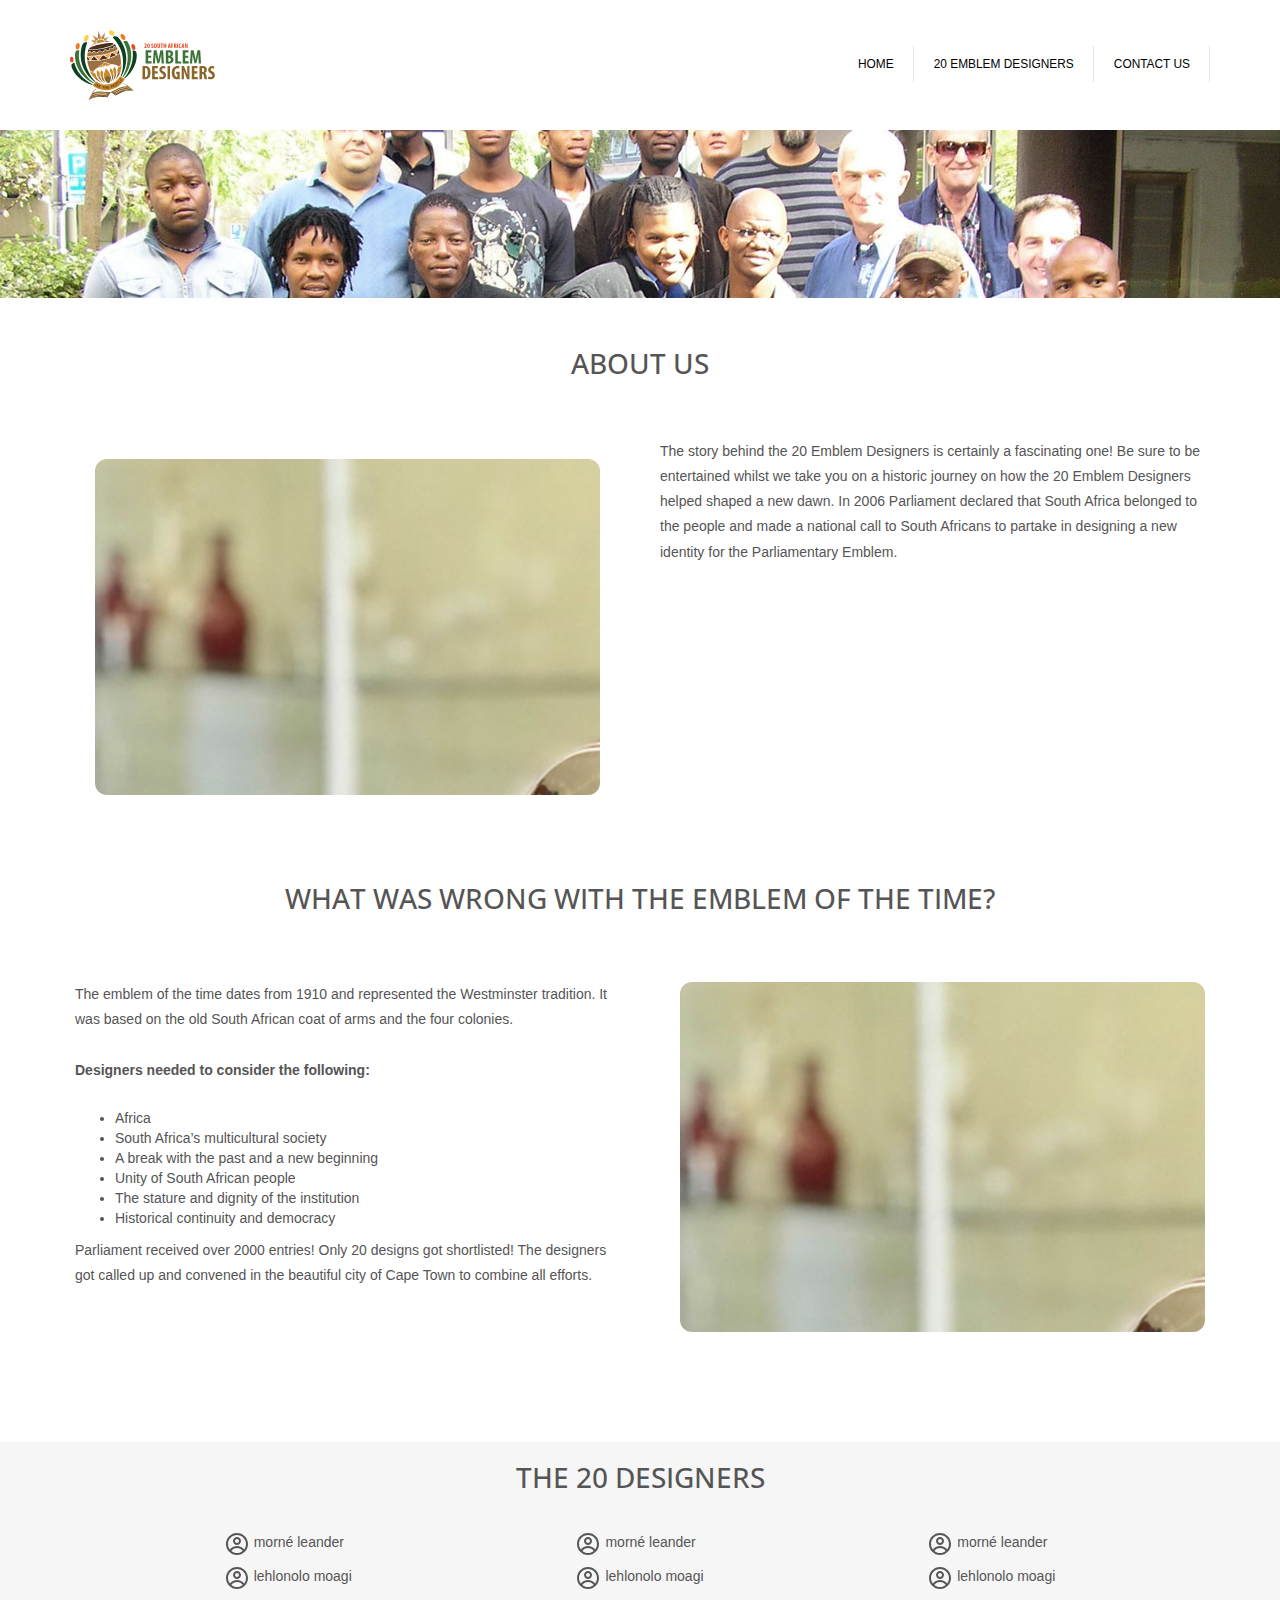
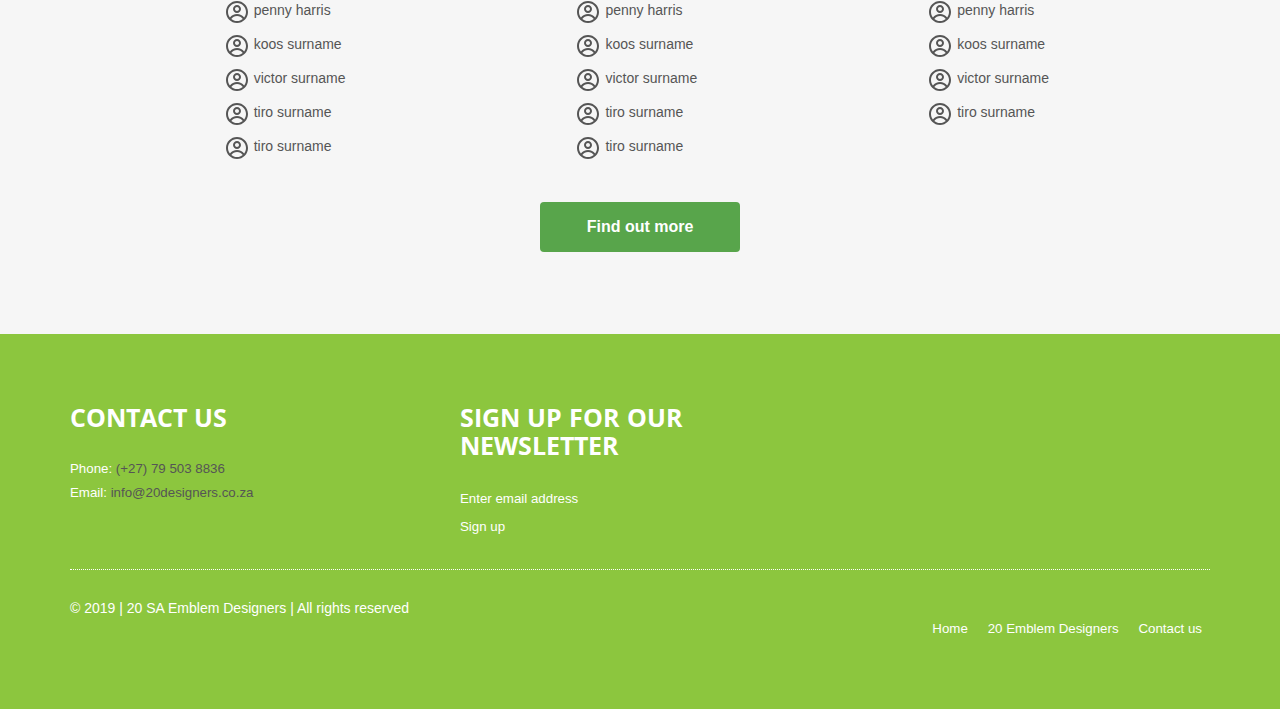
<file: index.html>
<!DOCTYPE html>
<html>
  <head>
    <meta charset="UTF-8" />
    <meta name="viewport" content="width=device-width, initial-scale=1" />
    <title>20 SA Emblem Designers</title>
    <link href="css/bootstrap.css" rel="stylesheet" type="text/css" />
    <link rel="shortcut icon" href="images/fav.svg" />
    <link href="css/style.css" rel="stylesheet" type="text/css" />
    <link href="css/nav.css" rel="stylesheet" type="text/css" media="all" />
    <link href="css/home.css" rel="stylesheet" type="text/css" media="all" />
    <link
      href="css/lazy-load.css"
      rel="stylesheet"
      type="text/css"
      media="all"
    />
    <link
      href="https://fonts.googleapis.com/css?family=Open+Sans:300,400,500,600,700,800,900 rel='stylesheet' type='text/css"
    />
    <link
      href="https://fonts.googleapis.com/css?family=Open+Sans+Condensed:300:700"
      rel="stylesheet"
      type="text/css"
    />
    <script type="application/x-javascript">
      addEventListener("load", function() { setTimeout(hideURLbar, 0); }, false); function hideURLbar(){ window.scrollTo(0,1); }
    </script>

    <link href="css/animate.css" rel="stylesheet" type="text/css" media="all" />
    <script src="js/wow.min.js"></script>

    <script>
      new WOW().init();
    </script>
  </head>
  <body>
    <!-- Header -->
    <div class="header">
      <div class="header_bottom">
        <div class="container">
          <div class="logo">
            <h1>
              <a href="index.html"><img src="images/logo.svg" /></a>
            </h1>
          </div>
          <div class="navigation">
            <div>
              <label class="mobile_menu" for="mobile_menu">
                <span>Menu</span>
              </label>
              <input id="mobile_menu" type="checkbox" />
              <ul class="nav">
                <li><a href="index.html">Home</a></li>
                <li><a href="designers.html">20 Emblem Designers</a></li>
                <li><a href="contact.html">Contact us</a></li>
              </ul>
            </div>
          </div>
        </div>
      </div>
    </div>
    <div id="image">
      <div class="group-banner"></div>
    </div>
    <!-- Ends Header -->
    <!------------ Start Content ---------------->
    <div class="main">
      <div class="wow fadeInLeft" data-wow-delay="0.4s" id="work">
        <div class="home">
          <div class="home__content">
            <div class="post1 home__about__title">
              <h3>About us</h3>
            </div>
            <div class="home__about__text">
              <p>
                The story behind the 20 Emblem Designers is certainly a
                fascinating one! Be sure to be entertained whilst we take you on
                a historic journey on how the 20 Emblem Designers helped shaped
                a new dawn. In 2006 Parliament declared that South Africa
                belonged to the people and made a national call to South
                Africans to partake in designing a new identity for the
                Parliamentary Emblem.
              </p>
            </div>
            <div class="home__about__image">
              <img src="images/mornay_small.jpg" alt="" />
            </div>
            <div class="post1 home__description__title">
              <h3>What was wrong with the emblem of the time?</h3>
            </div>
            <div class="home__description__text">
              <p>
                The emblem of the time dates from 1910 and represented the
                Westminster tradition. It was based on the old South African
                coat of arms and the four colonies.
                <br />
                <br />
                <b> Designers needed to consider the following:</b>
                <br />
                <br />
              </p>
              <ul>
                <li>Africa</li>
                <li>South Africa’s multicultural society</li>
                <li>A break with the past and a new beginning</li>
                <li>Unity of South African people</li>
                <li>The stature and dignity of the institution</li>
                <li>Historical continuity and democracy</li>
              </ul>
              <p class="home__designers__text">
                Parliament received over 2000 entries! Only 20 designs got
                shortlisted! The designers got called up and convened in the
                beautiful city of Cape Town to combine all efforts.
              </p>
            </div>
            <div class="home__description__image">
              <img src="images/mornay_small.jpg" alt="" />
            </div>
          </div>
        </div>
        <div class="home__curve__container">
          <div class="home__curve"></div>
        </div>
        <div class="home__designers">
          <div class="post1 home__designers__title">
            <h3>The 20 designers</h3>
          </div>
          <div class="home__designers__list">
            <div class="home__designers__list__section">
              <div class="home__designers__list__section__item">
                <img src="images/profile.svg" />
                morné leander
              </div>
              <div class="home__designers__list__section__item">
                <img src="images/profile.svg" />
                lehlonolo moagi
              </div>
              <div class="home__designers__list__section__item">
                <img src="images/profile.svg" />
                penny harris
              </div>
              <div class="home__designers__list__section__item">
                <img src="images/profile.svg" />
                koos surname
              </div>
              <div class="home__designers__list__section__item">
                <img src="images/profile.svg" />
                victor surname
              </div>
              <div class="home__designers__list__section__item">
                <img src="images/profile.svg" />
                tiro surname
              </div>
              <div class="home__designers__list__section__item">
                <img src="images/profile.svg" />
                tiro surname
              </div>
            </div>
            <div class="home__designers__list__section">
              <div class="home__designers__list__section__item">
                <img src="images/profile.svg" />
                morné leander
              </div>
              <div class="home__designers__list__section__item">
                <img src="images/profile.svg" />
                lehlonolo moagi
              </div>
              <div class="home__designers__list__section__item">
                <img src="images/profile.svg" />
                penny harris
              </div>
              <div class="home__designers__list__section__item">
                <img src="images/profile.svg" />
                koos surname
              </div>
              <div class="home__designers__list__section__item">
                <img src="images/profile.svg" />
                victor surname
              </div>
              <div class="home__designers__list__section__item">
                <img src="images/profile.svg" />
                tiro surname
              </div>
              <div class="home__designers__list__section__item">
                <img src="images/profile.svg" />
                tiro surname
              </div>
            </div>
            <div class="home__designers__list__section">
              <div class="home__designers__list__section__item">
                <img src="images/profile.svg" />
                morné leander
              </div>
              <div class="home__designers__list__section__item">
                <img src="images/profile.svg" />
                lehlonolo moagi
              </div>
              <div class="home__designers__list__section__item">
                <img src="images/profile.svg" />
                penny harris
              </div>
              <div class="home__designers__list__section__item">
                <img src="images/profile.svg" />
                koos surname
              </div>
              <div class="home__designers__list__section__item">
                <img src="images/profile.svg" />
                victor surname
              </div>
              <div class="home__designers__list__section__item">
                <img src="images/profile.svg" />
                tiro surname
              </div>
            </div>
          </div>
          <div class="home__designers__list--two-column">
            <div class="home__designers__list__section">
              <div class="home__designers__list__section__item">
                <img src="images/profile.svg" />
                morné leander
              </div>
              <div class="home__designers__list__section__item">
                <img src="images/profile.svg" />
                lehlonolo moagi
              </div>
              <div class="home__designers__list__section__item">
                <img src="images/profile.svg" />
                penny harris
              </div>
              <div class="home__designers__list__section__item">
                <img src="images/profile.svg" />
                koos surname
              </div>
              <div class="home__designers__list__section__item">
                <img src="images/profile.svg" />
                victor surname
              </div>
              <div class="home__designers__list__section__item">
                <img src="images/profile.svg" />
                tiro surname
              </div>
              <div class="home__designers__list__section__item">
                <img src="images/profile.svg" />
                tiro surname
              </div>
              <div class="home__designers__list__section__item">
                <img src="images/profile.svg" />
                morné leander
              </div>
              <div class="home__designers__list__section__item">
                <img src="images/profile.svg" />
                lehlonolo moagi
              </div>
              <div class="home__designers__list__section__item">
                <img src="images/profile.svg" />
                penny harris
              </div>
            </div>
            <div class="home__designers__list__section">
              <div class="home__designers__list__section__item">
                <img src="images/profile.svg" />
                victor surname
              </div>
              <div class="home__designers__list__section__item">
                <img src="images/profile.svg" />
                tiro surname
              </div>
              <div class="home__designers__list__section__item">
                <img src="images/profile.svg" />
                tiro surname
              </div>
              <div class="home__designers__list__section__item">
                <img src="images/profile.svg" />
                morné leander
              </div>
              <div class="home__designers__list__section__item">
                <img src="images/profile.svg" />
                lehlonolo moagi
              </div>
              <div class="home__designers__list__section__item">
                <img src="images/profile.svg" />
                penny harris
              </div>
              <div class="home__designers__list__section__item">
                <img src="images/profile.svg" />
                koos surname
              </div>
              <div class="home__designers__list__section__item">
                <img src="images/profile.svg" />
                victor surname
              </div>
              <div class="home__designers__list__section__item">
                <img src="images/profile.svg" />
                tiro surname
              </div>
              <div class="home__designers__list__section__item">
                <img src="images/profile.svg" />
                tiro surname
              </div>
            </div>
          </div>
          <form action="designers.html">
            <button type="submit" class="lazy-load__button noselect">
              Find out more
            </button>
          </form>
        </div>
      </div>

      <div class="footer">
        <div class="container">
          <div class="footer_top">
            <div class="row">
              <div class="col-md-4 footer_grid">
                <h4>Contact Us</h4>
                <p>
                  Phone:
                  <a style="text-decoration: none" href="tel:27795038836"
                    >(+27) 79 503 8836</a
                  >
                </p>
                <p>
                  Email:
                  <span>
                    <a
                      class="maillink"
                      style="text-decoration: none"
                      href="mailto:info@20designers.co.za?subject=Hola 20 Emblem Designers"
                      >info@20designers.co.za</a
                    >
                  </span>
                </p>
              </div>
              <div class="col-md-4 footer_grid">
                <h4>Sign up for our newsletter</h4>
                <div class="company_address">
                  <p>Enter email address</p>
                  <p>Sign up</p>
                </div>
              </div>
            </div>
          </div>
          <div class="footer_bottom">
            <p class="maillink" style="color: #ffffff">
              &copy; 2019 | 20 SA Emblem Designers | All rights reserved
            </p>
          </div>
          <div class="footer_nav">
            <ul>
              <li><a href="index.html">Home</a></li>
              <li><a href="designers.html">20 Emblem Designers</a></li>
              <li><a href="contact.html">Contact us</a></li>
            </ul>
          </div>
        </div>
      </div>
    </div>
  </body>
</html>
</file>
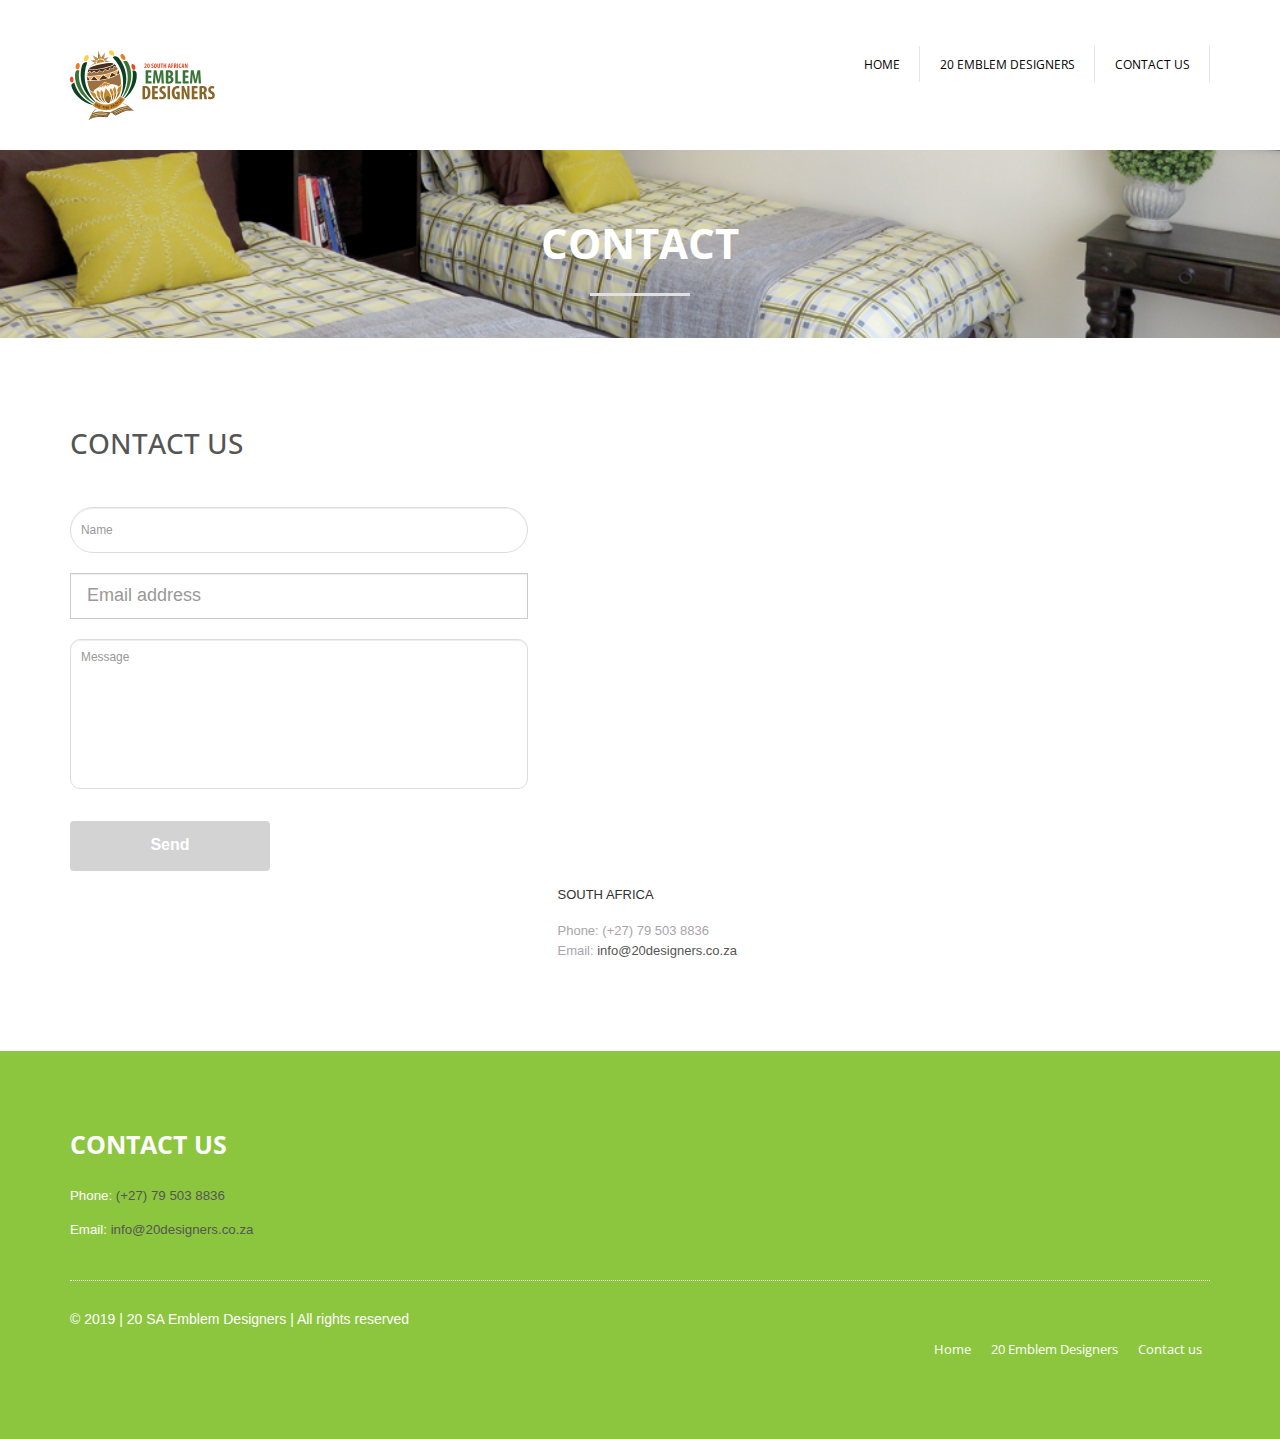
<file: contact.html>
<!DOCTYPE html>
<html>
  <head>
    <meta name="viewport" content="width=device-width, initial-scale=1" />
    <title>20 SA Emblem Designers</title>
    <link href="css/style.css" rel="stylesheet" type="text/css" />
    <link href="css/bootstrap.css" rel="stylesheet" type="text/css" />
    <link href="css/nav.css" rel="stylesheet" type="text/css" media="all" />
    <link
      href="css/lazy-load.css"
      rel="stylesheet"
      type="text/css"
      media="all"
    />
    <link
      href="https://fonts.googleapis.com/css?family=Open+Sans:300,400,500,600,700,800,900"
      rel="stylesheet"
      type="text/css"
    />
    <link
      href="https://fonts.googleapis.com/css?family=Open+Sans+Condensed:300:700"
      rel="stylesheet"
      type="text/css"
    />
    <script type="application/x-javascript">
      addEventListener("load", function() { setTimeout(hideURLbar, 0); }, false); function hideURLbar(){ window.scrollTo(0,1); }
    </script>
  </head>
  <body>
    <!-- Header -->
    <div class="header">
      <div class="header_bottom">
        <div class="container">
          <div class="logo">
            <h1>
              <a href="index.html"><img src="images/logo.svg" /></a>
            </h1>
          </div>
          <div class="navigation">
            <div>
              <label class="mobile_menu" for="mobile_menu">
                <span>Menu</span>
              </label>
              <input id="mobile_menu" type="checkbox" />
              <ul class="nav">
                <li><a href="index.html">Home</a></li>
                <li><a href="designers.html">20 Emblem Designers</a></li>
                <li><a href="contact.html">Contact us</a></li>
              </ul>
            </div>
          </div>
        </div>
      </div>
      <div class="reservation_banner">
        <div class="main_title">Contact</div>
        <div class="divider"></div>
      </div>
    </div>
    <!-- Ends Header -->

    <!------------ Start Content ---------------->
    <div class="main">
      <div class="reservation_top">
        <div class="container">
          <div class="row">
            <div class="contact_left" style="padding-left: 15px">
              <h3>Contact us</h3>
            </div>
            <div class="col-md-5">
              <div class="contact_left">
                <div class="contact-form">
                  <form
                    action="sendmail.php"
                    method="POST"
                    class="lazy-load__form"
                  >
                    <input
                      type="text"
                      placeholder="Name"
                      class="form-control input-lg"
                      name="name"
                      id="name"
                      required
                      style="
                        color: #403e27;
                        margin-top: 20px;
                        margin-bottom: 20px;
                      "
                    />
                    <input
                      type="email"
                      placeholder="Email address"
                      class="form-control input-lg"
                      name="email"
                      id="email"
                      required
                      style="
                        color: #403e27;
                        margin-top: 20px;
                        margin-bottom: 20px;
                      "
                    />
                    <p
                      id="emailErrorlabel"
                      class="hidden"
                      name="emailError"
                      style="color: #ec4936"
                    >
                      Email entered is incorrect, Enter valid email address
                    </p>
                    <textarea
                      placeholder="Message"
                      class="form-control input-lg"
                      required
                      name="message"
                      id="message"
                      style="
                        color: #403e27;
                        margin-top: 20px;
                        margin-bottom: 20px;
                        height: 150px;
                      "
                    ></textarea>
                    <p
                      id="messageErrorlabel"
                      class="hidden"
                      name="messageError"
                      style="color: #ec4936"
                    >
                      Message too short, Enter more than 5 characters
                    </p>
                    <button type="submit" class="lazy-load__button noselect">
                      Send
                    </button>
                  </form>
                </div>
              </div>
            </div>

            <div class="col-md-7 contact_right">
              <iframe
                class="map"
                src="https://www.google.com/maps/embed?pb=!1m18!1m12!1m3!1d13500760.72762092!2d18.25394079430757!3d-34.29739928669604!2m3!1f0!2f0!3f0!3m2!1i1024!2i768!4f13.1!3m3!1m2!1s0x1c34a689d9ee1251%3A0xe85d630c1fa4e8a0!2sSouth%20Africa!5e0!3m2!1sen!2sza!4v1617903665931!5m2!1sen!2sza"
                width="400"
                height="300"
                style="border: 0"
                allowfullscreen=""
                loading="lazy"
              ></iframe>
              <br /><small
                ><a
                  href="http://maps.google.com/maps?f=q&amp;source=embed&amp;hl=en&amp;geocode=&amp;q=United+Kingdom&amp;aq=0&amp;oq=un&amp;sll=37.0625,-95.677068&amp;sspn=48.956293,107.138672&amp;ie=UTF8&amp;hq=&amp;hnear=United+Kingdom&amp;ll=55.378051,-3.435973&amp;spn=135.795411,68.554687&amp;t=m&amp;z=2"
                  style="color: #666; font-size: 12px; text-align: left"
                >
                </a
              ></small>
              <address class="address">
                <p>South Africa</p>

                <dl>
                  <dt></dt>
                  <dd>Phone: <span>(+27) 79 503 8836</span></dd>
                  <!-- <dd>Fax: <span>(012) 000 000 000</span></dd> </!---->
                  <dd>
                    Email:
                    <span
                      ><a
                        class="maillink"
                        href="mailto:info@20designers.co.za?subject=Hola 20 Emblem Designers"
                        >info@20designers.co.za</a
                      ></span
                    >
                  </dd>
                </dl>
              </address>
            </div>
          </div>
        </div>
      </div>
    </div>

    <div class="footer">
      <div class="container">
        <div class="footer_top">
          <div class="row">
            <div class="col-md-4 footer_grid">
              <h4>Contact Us</h4>
              <p>
                Phone:
                <a style="text-decoration: none" href="tel:27795038836"
                  >(+27) 79 503 8836</a
                >
              </p>
              <!--<p>Fax: (000) 000 00 00 0</p> -->
              <p>
                Email:
                <span
                  ><a
                    class="maillink"
                    style="text-decoration: none"
                    href="mailto:info@20designers.co.za?subject=Hola 20 Emblem Designers"
                    >info@20designers.co.za</a
                  ></span
                >
              </p>
            </div>
            <!-- <div class="col-md-4 footer_grid">
              <h4>Sign up for our newsletter</h4>
              <div class="company_address">
                <p>Enter email address</p>
                <p>Sign up</p>
              </div>
            </div> -->
          </div>
        </div>
        <div class="footer_bottom">
          <div class="copy_right"></div>
          <p class="maillink" style="color: #ffffff">
            &copy; 2019 | 20 SA Emblem Designers | All rights reserved
          </p>
        </div>
        <div class="footer_nav">
          <ul>
            <li><a href="index.html">Home</a></li>
            <li><a href="designers.html">20 Emblem Designers</a></li>
            <li><a href="contact.html">Contact us</a></li>
          </ul>
        </div>
      </div>
    </div>
  </body>
</html>
</file>
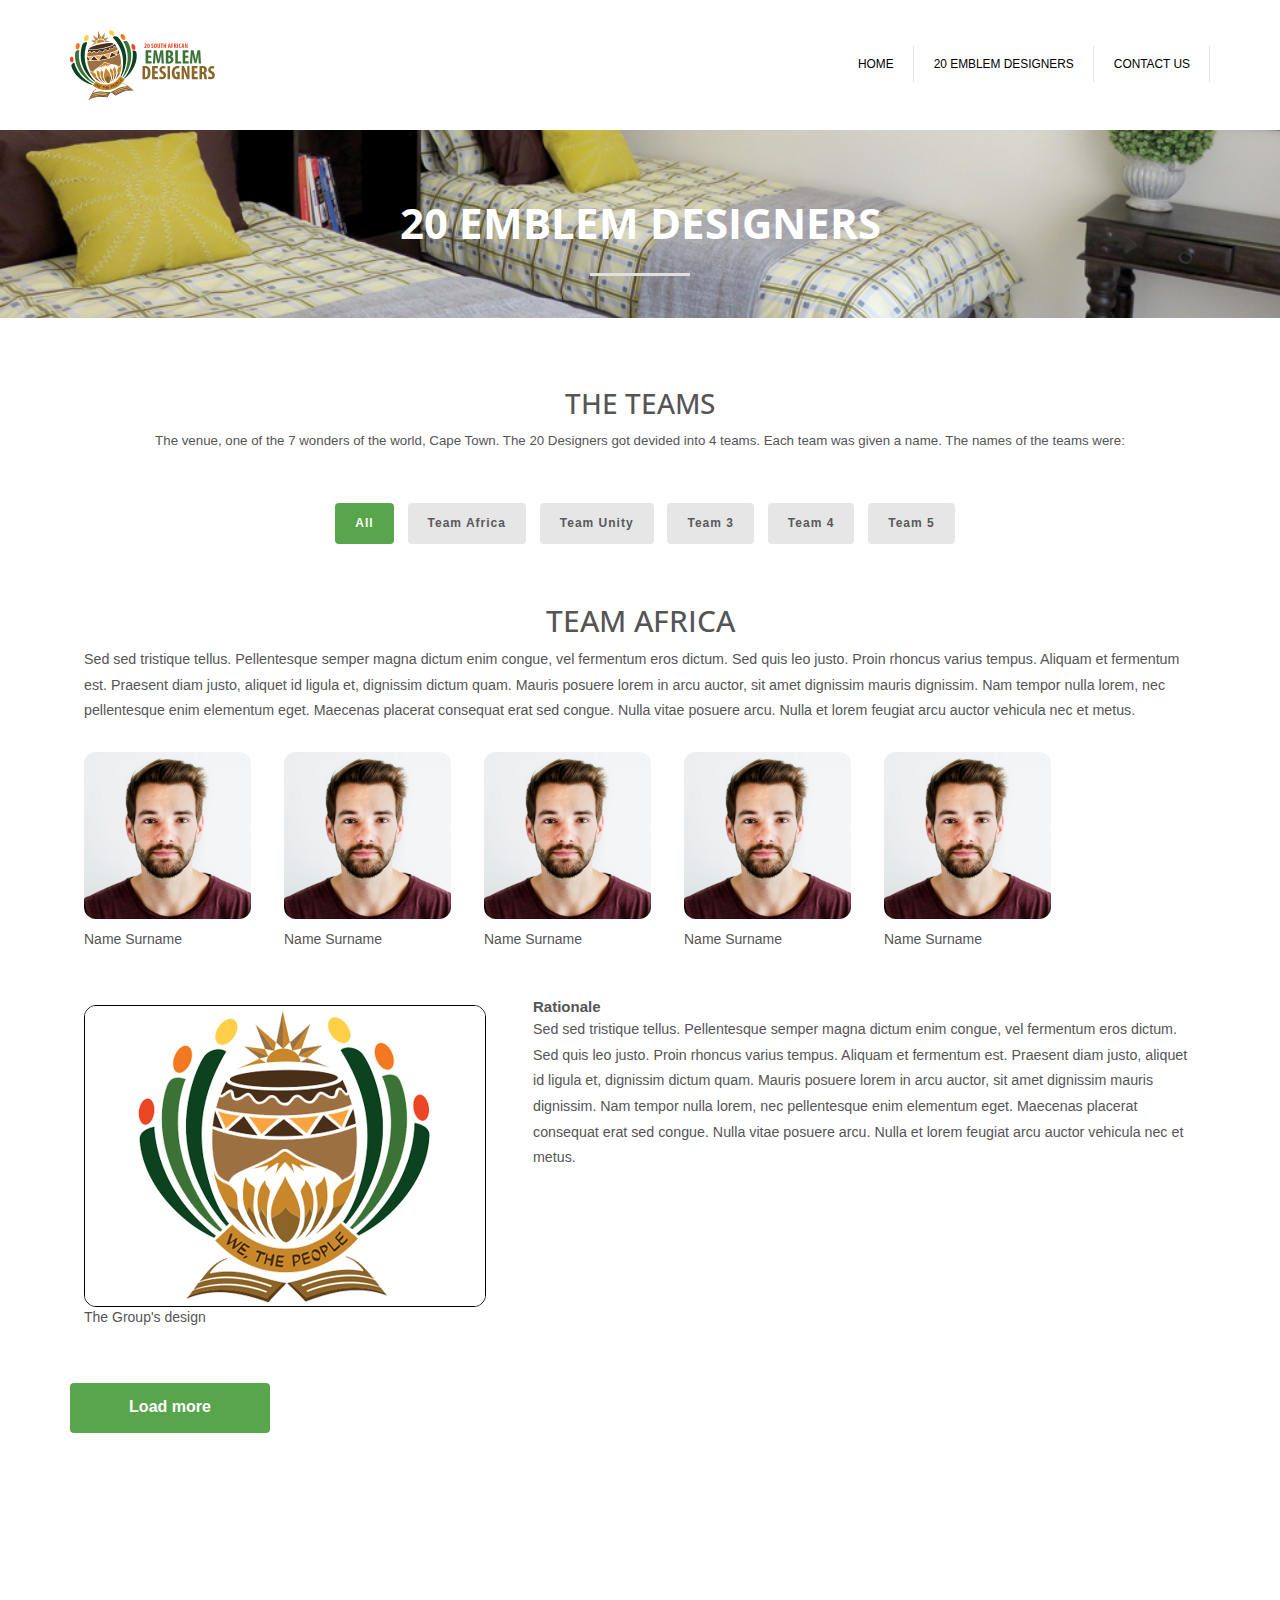
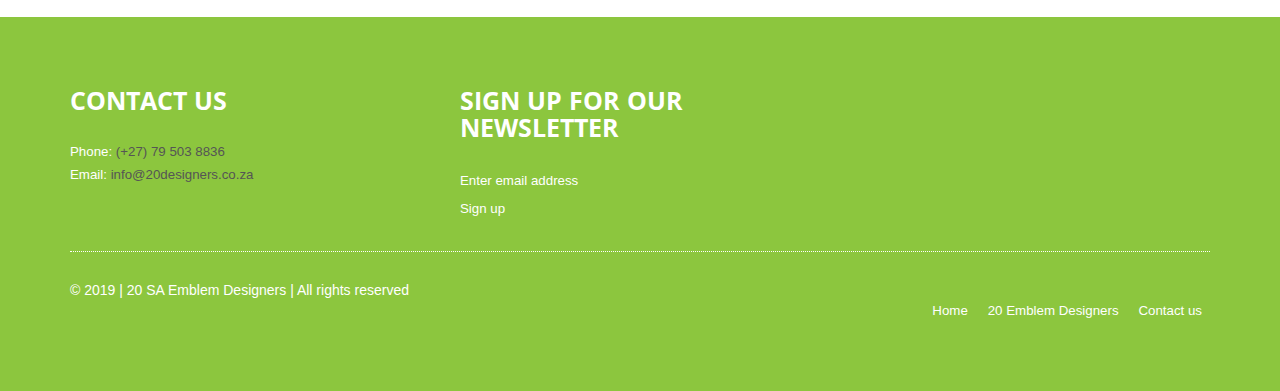
<file: designers.html>
<!DOCTYPE html>
<html>
  <head>
    <meta
      charset="UTF-8"
      name="viewport"
      content="width=device-width, initial-scale=1"
    />
    <title>20 SA Emblem Designers</title>
    <link href="css/bootstrap.css" rel="stylesheet" type="text/css" />
    <link href="css/style.css" rel="stylesheet" type="text/css" />
    <link href="css/nav.css" rel="stylesheet" type="text/css" media="all" />
    <link
      href="https://fonts.googleapis.com/css?family=Open+Sans+Condensed:300:700"
      rel="stylesheet"
      type="text/css"
    />
    <link href="css/designers.css" rel="stylesheet" type="text/css" />
    <link href="css/image.css" rel="stylesheet" type="text/css" />
    <link href="css/lazy-load.css" rel="stylesheet" type="text/css" />
    <link href="css/animate.css" rel="stylesheet" type="text/css" media="all" />
    <script type="application/x-javascript">
      addEventListener("load", function() { setTimeout(hideURLbar, 0); }, false); function hideURLbar(){ window.scrollTo(0,1); }
    </script>
    <script src="js/wow.min.js"></script>
    <script src="js/designers.js" type="text/javascript"></script>
    <script>
      new WOW().init();
    </script>
  </head>

  <body>
    <!-- Header -->
    <div class="header">
      <div class="header_bottom">
        <div class="container">
          <div class="logo">
            <h1>
              <a href="index.html"><img src="images/logo.svg" /></a>
            </h1>
          </div>
          <div class="navigation">
            <div>
              <label class="mobile_menu" for="mobile_menu">
                <span>Menu</span>
              </label>
              <input id="mobile_menu" type="checkbox" />
              <ul class="nav">
                <li><a href="index.html">Home</a></li>
                <li><a href="#">20 Emblem Designers</a></li>
                <li><a href="contact.html">Contact us</a></li>
              </ul>
            </div>
          </div>
        </div>
      </div>
      <div class="reservation_banner">
        <div class="main_title">20 Emblem Designers</div>
        <div class="divider"></div>
      </div>
    </div>
    <!-- Ends Header -->
    <!------------ Start Content ---------------->
    <div class="main">
      <div class="reservation_top wow fadeInLeft" data-wow-delay="0.4s">
        <div class="container">
          <div class="row">
            <div class="col-md-12">
              <div class="post1">
                <h3 class="designers__heading">The teams</h3>
                <p class="designers__heading__description">
                  The venue, one of the 7 wonders of the world, Cape Town. The
                  20 Designers got devided into 4 teams. Each team was given a
                  name. The names of the teams were:
                </p>

                <div id="portfolio">
                  <div>
                    <div class="categories">
                      <ul class="cat">
                        <li>
                          <ol id="team-filters" class="type noselect">
                            <li>
                              <a
                                id="team-all"
                                class="active"
                                onclick="showTeam(null)"
                                >All</a
                              >
                            </li>
                            <li>
                              <a
                                id="team-0"
                                class="pointer"
                                onclick="showTeam(0)"
                                >Team Africa</a
                              >
                            </li>
                            <li>
                              <a
                                id="team-1"
                                class="pointer"
                                onclick="showTeam(1)"
                                >Team Unity</a
                              >
                            </li>
                            <li>
                              <a
                                id="team-2"
                                class="pointer"
                                onclick="showTeam(2)"
                                >Team 3</a
                              >
                            </li>
                            <li>
                              <a
                                id="team-3"
                                class="pointer"
                                onclick="showTeam(3)"
                                >Team 4</a
                              >
                            </li>
                            <li>
                              <a
                                id="team-4"
                                class="pointer"
                                onclick="showTeam(4)"
                                >Team 5</a
                              >
                            </li>
                          </ol>
                        </li>
                      </ul>
                    </div>

                    <div class="designers__team">
                      <div>
                        <div
                          id="description"
                          class="designers__description__text"
                        >
                          <h3 class="designers__heading">Team Africa</h3>
                          <p class="designers__description__body">
                            Sed sed tristique tellus. Pellentesque semper magna
                            dictum enim congue, vel fermentum eros dictum. Sed
                            quis leo justo. Proin rhoncus varius tempus. Aliquam
                            et fermentum est. Praesent diam justo, aliquet id
                            ligula et, dignissim dictum quam. Mauris posuere
                            lorem in arcu auctor, sit amet dignissim mauris
                            dignissim. Nam tempor nulla lorem, nec pellentesque
                            enim elementum eget. Maecenas placerat consequat
                            erat sed congue. Nulla vitae posuere arcu. Nulla et
                            lorem feugiat arcu auctor vehicula nec et metus.
                          </p>
                        </div>
                        <!-- text -->
                        <div
                          class="designers__description__toggle pointer noselect"
                          onclick="onToggleDescriptionSize(event)"
                        >
                          <span id="descriptionToggle">Read more</span>
                        </div>
                      </div>
                      <div class="designers__images__team noselect">
                        <div class="image__team">
                          <a
                            href="./designer.html?member=Name%20Surname&team=team-africa"
                          >
                            <img src="images/placeholder-profile-picture.png" />
                          </a>
                          <div class="designers__member__name">
                            Name Surname
                          </div>
                        </div>
                        <div class="image__team">
                          <a
                            href="./designer.html?member=Name%20Surname&team=team-africa"
                          >
                            <img src="images/placeholder-profile-picture.png" />
                          </a>
                          <div class="designers__member__name">
                            Name Surname
                          </div>
                        </div>
                        <div class="image__team">
                          <a
                            href="./designer.html?member=Name%20Surname&team=team-africa"
                          >
                            <img src="images/placeholder-profile-picture.png" />
                          </a>
                          <div class="designers__member__name">
                            Name Surname
                          </div>
                        </div>
                        <div class="image__team">
                          <a
                            href="./designer.html?member=Name%20Surname&team=team-africa"
                          >
                            <img src="images/placeholder-profile-picture.png" />
                          </a>
                          <div class="designers__member__name">
                            Name Surname
                          </div>
                        </div>
                        <div class="image__team">
                          <a
                            href="./designer.html?member=Name%20Surname&team=team-africa"
                          >
                            <img src="images/placeholder-profile-picture.png" />
                          </a>
                          <div class="designers__member__name">
                            Name Surname
                          </div>
                        </div>
                      </div>
                      <!-- team images -->
                      <div class="designers__flex noselect">
                        <div class="designers__design__image">
                          <img
                            class="image__design"
                            src="images/emblem_big.png"
                          />
                          <!-- design image -->
                          <span>The Group's design</span>
                        </div>
                        <div class="designers__rationale__text">
                          <div
                            id="description"
                            class="designers__description__text"
                          >
                            <b>Rationale</b>
                            <p class="designers__description__body">
                              Sed sed tristique tellus. Pellentesque semper
                              magna dictum enim congue, vel fermentum eros
                              dictum. Sed quis leo justo. Proin rhoncus varius
                              tempus. Aliquam et fermentum est. Praesent diam
                              justo, aliquet id ligula et, dignissim dictum
                              quam. Mauris posuere lorem in arcu auctor, sit
                              amet dignissim mauris dignissim. Nam tempor nulla
                              lorem, nec pellentesque enim elementum eget.
                              Maecenas placerat consequat erat sed congue. Nulla
                              vitae posuere arcu. Nulla et lorem feugiat arcu
                              auctor vehicula nec et metus.
                            </p>
                          </div>
                          <!-- text -->
                          <div
                            class="designers__description__toggle pointer noselect"
                            onclick="onToggleDescriptionSize(event)"
                          >
                            <span id="descriptionToggle">Read more</span>
                          </div>
                        </div>
                      </div>
                    </div>

                    <div class="designers__team">
                      <hr class="designers__team__hrule" />
                      <div>
                        <div
                          id="description"
                          class="designers__description__text"
                        >
                          <h3 class="designers__heading">Team Unity</h3>
                          <p class="designers__description__body">
                            Sed sed tristique tellus. Pellentesque semper magna
                            dictum enim congue, vel fermentum eros dictum. Sed
                            quis leo justo. Proin rhoncus varius tempus. Aliquam
                            et fermentum est. Praesent diam justo, aliquet id
                            ligula et, dignissim dictum quam. Mauris posuere
                            lorem in arcu auctor, sit amet dignissim mauris
                            dignissim. Nam tempor nulla lorem, nec pellentesque
                            enim elementum eget. Maecenas placerat consequat
                            erat sed congue. Nulla vitae posuere arcu. Nulla et
                            lorem feugiat arcu auctor vehicula nec et metus.
                          </p>
                        </div>
                        <!-- text -->
                        <div
                          class="designers__description__toggle pointer noselect"
                          onclick="onToggleDescriptionSize(event)"
                        >
                          <span id="descriptionToggle">Read more</span>
                        </div>
                      </div>
                      <div class="designers__images__team noselect">
                        <div class="image__team">
                          <a
                            href="./designer.html?member=Name%20Surname&team=team-africa"
                          >
                            <img src="images/placeholder-profile-picture.png" />
                          </a>
                          <div class="designers__member__name">
                            Name Surname
                          </div>
                        </div>
                        <div class="image__team">
                          <a
                            href="./designer.html?member=Name%20Surname&team=team-africa"
                          >
                            <img src="images/placeholder-profile-picture.png" />
                          </a>
                          <div class="designers__member__name">
                            Name Surname
                          </div>
                        </div>
                        <div class="image__team">
                          <a
                            href="./designer.html?member=Name%20Surname&team=team-africa"
                          >
                            <img src="images/placeholder-profile-picture.png" />
                          </a>
                          <div class="designers__member__name">
                            Name Surname
                          </div>
                        </div>
                        <div class="image__team">
                          <a
                            href="./designer.html?member=Name%20Surname&team=team-africa"
                          >
                            <img src="images/placeholder-profile-picture.png" />
                          </a>
                          <div class="designers__member__name">
                            Name Surname
                          </div>
                        </div>
                        <div class="image__team">
                          <a
                            href="./designer.html?member=Name%20Surname&team=team-africa"
                          >
                            <img src="images/placeholder-profile-picture.png" />
                          </a>
                          <div class="designers__member__name">
                            Name Surname
                          </div>
                        </div>
                      </div>
                      <!-- team images -->
                      <div class="designers__flex noselect">
                        <div class="designers__design__image">
                          <img
                            class="image__design"
                            src="images/emblem_big.png"
                          />
                          <!-- design image -->
                        </div>
                        <div class="designers__rationale__text">
                          <div
                            id="description"
                            class="designers__description__text"
                          >
                            <b>Rationale</b>
                            <p class="designers__description__body">
                              Sed sed tristique tellus. Pellentesque semper
                              magna dictum enim congue, vel fermentum eros
                              dictum. Sed quis leo justo. Proin rhoncus varius
                              tempus. Aliquam et fermentum est. Praesent diam
                              justo, aliquet id ligula et, dignissim dictum
                              quam. Mauris posuere lorem in arcu auctor, sit
                              amet dignissim mauris dignissim. Nam tempor nulla
                              lorem, nec pellentesque enim elementum eget.
                              Maecenas placerat consequat erat sed congue. Nulla
                              vitae posuere arcu. Nulla et lorem feugiat arcu
                              auctor vehicula nec et metus.
                            </p>
                          </div>
                          <!-- text -->
                          <div
                            class="designers__description__toggle pointer noselect"
                            onclick="onToggleDescriptionSize(event)"
                          >
                            <span id="descriptionToggle">Read more</span>
                          </div>
                        </div>
                      </div>
                      <span>The Group's design</span>
                    </div>

                    <div class="designers__team">
                      <hr class="designers__team__hrule" />
                      <div>
                        <div
                          id="description"
                          class="designers__description__text"
                        >
                          <h3 class="designers__heading">Team 3</h3>
                          <p class="designers__description__body">
                            Sed sed tristique tellus. Pellentesque semper magna
                            dictum enim congue, vel fermentum eros dictum. Sed
                            quis leo justo. Proin rhoncus varius tempus. Aliquam
                            et fermentum est. Praesent diam justo, aliquet id
                            ligula et, dignissim dictum quam. Mauris posuere
                            lorem in arcu auctor, sit amet dignissim mauris
                            dignissim. Nam tempor nulla lorem, nec pellentesque
                            enim elementum eget. Maecenas placerat consequat
                            erat sed congue. Nulla vitae posuere arcu. Nulla et
                            lorem feugiat arcu auctor vehicula nec et metus.
                          </p>
                        </div>
                        <!-- text -->
                        <div
                          class="designers__description__toggle pointer noselect"
                          onclick="onToggleDescriptionSize(event)"
                        >
                          <span id="descriptionToggle">Read more</span>
                        </div>
                      </div>
                      <div class="designers__images__team noselect">
                        <div class="image__team">
                          <a
                            href="./designer.html?member=Name%20Surname&team=team-africa"
                          >
                            <img src="images/placeholder-profile-picture.png" />
                          </a>
                          <div class="designers__member__name">
                            Name Surname
                          </div>
                        </div>
                        <div class="image__team">
                          <a
                            href="./designer.html?member=Name%20Surname&team=team-africa"
                          >
                            <img src="images/placeholder-profile-picture.png" />
                          </a>
                          <div class="designers__member__name">
                            Name Surname
                          </div>
                        </div>
                        <div class="image__team">
                          <a
                            href="./designer.html?member=Name%20Surname&team=team-africa"
                          >
                            <img src="images/placeholder-profile-picture.png" />
                          </a>
                          <div class="designers__member__name">
                            Name Surname
                          </div>
                        </div>
                        <div class="image__team">
                          <a
                            href="./designer.html?member=Name%20Surname&team=team-africa"
                          >
                            <img src="images/placeholder-profile-picture.png" />
                          </a>
                          <div class="designers__member__name">
                            Name Surname
                          </div>
                        </div>
                        <div class="image__team">
                          <a
                            href="./designer.html?member=Name%20Surname&team=team-africa"
                          >
                            <img src="images/placeholder-profile-picture.png" />
                          </a>
                          <div class="designers__member__name">
                            Name Surname
                          </div>
                        </div>
                      </div>
                      <!-- team images -->
                      <div class="designers__flex noselect">
                        <div class="designers__design__image">
                          <img
                            class="image__design"
                            src="images/emblem_big.png"
                          />
                          <!-- design image -->
                        </div>
                        <div class="designers__rationale__text">
                          <div
                            id="description"
                            class="designers__description__text"
                          >
                            <b>Rationale</b>
                            <p class="designers__description__body">
                              Sed sed tristique tellus. Pellentesque semper
                              magna dictum enim congue, vel fermentum eros
                              dictum. Sed quis leo justo. Proin rhoncus varius
                              tempus. Aliquam et fermentum est. Praesent diam
                              justo, aliquet id ligula et, dignissim dictum
                              quam. Mauris posuere lorem in arcu auctor, sit
                              amet dignissim mauris dignissim. Nam tempor nulla
                              lorem, nec pellentesque enim elementum eget.
                              Maecenas placerat consequat erat sed congue. Nulla
                              vitae posuere arcu. Nulla et lorem feugiat arcu
                              auctor vehicula nec et metus.
                            </p>
                          </div>
                          <!-- text -->
                          <div
                            class="designers__description__toggle pointer noselect"
                            onclick="onToggleDescriptionSize(event)"
                          >
                            <span id="descriptionToggle">Read more</span>
                          </div>
                        </div>
                      </div>
                      <span>The Group's design</span>
                    </div>

                    <div class="designers__team">
                      <hr class="designers__team__hrule" />
                      <div>
                        <div
                          id="description"
                          class="designers__description__text"
                        >
                          <h3 class="designers__heading">Team 4</h3>
                          <p class="designers__description__body">
                            Sed sed tristique tellus. Pellentesque semper magna
                            dictum enim congue, vel fermentum eros dictum. Sed
                            quis leo justo. Proin rhoncus varius tempus. Aliquam
                            et fermentum est. Praesent diam justo, aliquet id
                            ligula et, dignissim dictum quam. Mauris posuere
                            lorem in arcu auctor, sit amet dignissim mauris
                            dignissim. Nam tempor nulla lorem, nec pellentesque
                            enim elementum eget. Maecenas placerat consequat
                            erat sed congue. Nulla vitae posuere arcu. Nulla et
                            lorem feugiat arcu auctor vehicula nec et metus.
                          </p>
                        </div>
                        <!-- text -->
                        <div
                          class="designers__description__toggle pointer noselect"
                          onclick="onToggleDescriptionSize(event)"
                        >
                          <span id="descriptionToggle">Read more</span>
                        </div>
                      </div>
                      <div class="designers__images__team noselect">
                        <div class="image__team">
                          <a
                            href="./designer.html?member=Name%20Surname&team=team-africa"
                          >
                            <img src="images/placeholder-profile-picture.png" />
                          </a>
                          <div class="designers__member__name">
                            Name Surname
                          </div>
                        </div>
                        <div class="image__team">
                          <a
                            href="./designer.html?member=Name%20Surname&team=team-africa"
                          >
                            <img src="images/placeholder-profile-picture.png" />
                          </a>
                          <div class="designers__member__name">
                            Name Surname
                          </div>
                        </div>
                        <div class="image__team">
                          <a
                            href="./designer.html?member=Name%20Surname&team=team-africa"
                          >
                            <img src="images/placeholder-profile-picture.png" />
                          </a>
                          <div class="designers__member__name">
                            Name Surname
                          </div>
                        </div>
                        <div class="image__team">
                          <a
                            href="./designer.html?member=Name%20Surname&team=team-africa"
                          >
                            <img src="images/placeholder-profile-picture.png" />
                          </a>
                          <div class="designers__member__name">
                            Name Surname
                          </div>
                        </div>
                        <div class="image__team">
                          <a
                            href="./designer.html?member=Name%20Surname&team=team-africa"
                          >
                            <img src="images/placeholder-profile-picture.png" />
                          </a>
                          <div class="designers__member__name">
                            Name Surname
                          </div>
                        </div>
                      </div>
                      <!-- team images -->
                      <div class="designers__flex noselect">
                        <div class="designers__design__image">
                          <img
                            class="image__design"
                            src="images/emblem_big.png"
                          />
                          <!-- design image -->
                        </div>
                        <div class="designers__rationale__text">
                          <div
                            id="description"
                            class="designers__description__text"
                          >
                            <b>Rationale</b>
                            <p class="designers__description__body">
                              Sed sed tristique tellus. Pellentesque semper
                              magna dictum enim congue, vel fermentum eros
                              dictum. Sed quis leo justo. Proin rhoncus varius
                              tempus. Aliquam et fermentum est. Praesent diam
                              justo, aliquet id ligula et, dignissim dictum
                              quam. Mauris posuere lorem in arcu auctor, sit
                              amet dignissim mauris dignissim. Nam tempor nulla
                              lorem, nec pellentesque enim elementum eget.
                              Maecenas placerat consequat erat sed congue. Nulla
                              vitae posuere arcu. Nulla et lorem feugiat arcu
                              auctor vehicula nec et metus.
                            </p>
                          </div>
                          <!-- text -->
                          <div
                            class="designers__description__toggle pointer noselect"
                            onclick="onToggleDescriptionSize(event)"
                          >
                            <span id="descriptionToggle">Read more</span>
                          </div>
                        </div>
                      </div>
                      <span>The Group's design</span>
                    </div>

                    <div class="designers__team">
                      <hr class="designers__team__hrule" />
                      <div>
                        <div
                          id="description"
                          class="designers__description__text"
                        >
                          <h3 class="designers__heading">Team 5</h3>
                          <p class="designers__description__body">
                            Sed sed tristique tellus. Pellentesque semper magna
                            dictum enim congue, vel fermentum eros dictum. Sed
                            quis leo justo. Proin rhoncus varius tempus. Aliquam
                            et fermentum est. Praesent diam justo, aliquet id
                            ligula et, dignissim dictum quam. Mauris posuere
                            lorem in arcu auctor, sit amet dignissim mauris
                            dignissim. Nam tempor nulla lorem, nec pellentesque
                            enim elementum eget. Maecenas placerat consequat
                            erat sed congue. Nulla vitae posuere arcu. Nulla et
                            lorem feugiat arcu auctor vehicula nec et metus.
                          </p>
                        </div>
                        <!-- text -->
                        <div
                          class="designers__description__toggle pointer noselect"
                          onclick="onToggleDescriptionSize(event)"
                        >
                          <span id="descriptionToggle">Read more</span>
                        </div>
                      </div>
                      <div class="designers__images__team noselect">
                        <div class="image__team">
                          <a
                            href="./designer.html?member=Name%20Surname&team=team-africa"
                          >
                            <img src="images/placeholder-profile-picture.png" />
                          </a>
                          <div class="designers__member__name">
                            Name Surname
                          </div>
                        </div>
                        <div class="image__team">
                          <a
                            href="./designer.html?member=Name%20Surname&team=team-africa"
                          >
                            <img src="images/placeholder-profile-picture.png" />
                          </a>
                          <div class="designers__member__name">
                            Name Surname
                          </div>
                        </div>
                        <div class="image__team">
                          <a
                            href="./designer.html?member=Name%20Surname&team=team-africa"
                          >
                            <img src="images/placeholder-profile-picture.png" />
                          </a>
                          <div class="designers__member__name">
                            Name Surname
                          </div>
                        </div>
                        <div class="image__team">
                          <a
                            href="./designer.html?member=Name%20Surname&team=team-africa"
                          >
                            <img src="images/placeholder-profile-picture.png" />
                          </a>
                          <div class="designers__member__name">
                            Name Surname
                          </div>
                        </div>
                        <div class="image__team">
                          <a
                            href="./designer.html?member=Name%20Surname&team=team-africa"
                          >
                            <img src="images/placeholder-profile-picture.png" />
                          </a>
                          <div class="designers__member__name">
                            Name Surname
                          </div>
                        </div>
                      </div>
                      <!-- team images -->
                      <div class="designers__flex noselect">
                        <div class="designers__design__image">
                          <img
                            class="image__design"
                            src="images/emblem_big.png"
                          />
                          <!-- design image -->
                        </div>
                        <div class="designers__rationale__text">
                          <div
                            id="description"
                            class="designers__description__text"
                          >
                            <b>Rationale</b>
                            <p class="designers__description__body">
                              Sed sed tristique tellus. Pellentesque semper
                              magna dictum enim congue, vel fermentum eros
                              dictum. Sed quis leo justo. Proin rhoncus varius
                              tempus. Aliquam et fermentum est. Praesent diam
                              justo, aliquet id ligula et, dignissim dictum
                              quam. Mauris posuere lorem in arcu auctor, sit
                              amet dignissim mauris dignissim. Nam tempor nulla
                              lorem, nec pellentesque enim elementum eget.
                              Maecenas placerat consequat erat sed congue. Nulla
                              vitae posuere arcu. Nulla et lorem feugiat arcu
                              auctor vehicula nec et metus.
                            </p>
                          </div>
                          <!-- text -->
                          <div
                            class="designers__description__toggle pointer noselect"
                            onclick="onToggleDescriptionSize(event)"
                          >
                            <span id="descriptionToggle">Read more</span>
                          </div>
                        </div>
                      </div>
                      <span>The Group's design</span>
                    </div>

                    <button
                      id="lazy-load-button"
                      class="lazy-load__button noselect"
                      onclick="loadMoreVeryLazily()"
                    >
                      Load more
                    </button>
                  </div>
                </div>
              </div>
            </div>
          </div>
        </div>
      </div>
    </div>
    <div class="footer">
      <div class="container">
        <div class="footer_top">
          <div class="row">
            <div class="col-md-4 footer_grid">
              <h4>Contact Us</h4>
              <p>
                Phone:
                <a style="text-decoration: none" href="tel:27795038836"
                  >(+27) 79 503 8836</a
                >
              </p>
              <!--<p>Fax: (000) 000 00 00 0</p> -->
              <p>
                Email:
                <span
                  ><a
                    class="maillink"
                    style="text-decoration: none"
                    href="mailto:info@20designers.co.za?subject=Hola 20 Emblem Designers"
                    >info@20designers.co.za</a
                  ></span
                >
              </p>
            </div>
            <div class="col-md-4 footer_grid">
              <h4>Sign up for our newsletter</h4>
              <div class="company_address">
                <p>Enter email address</p>
                <p>Sign up</p>
              </div>
            </div>
          </div>
        </div>
        <div class="footer_bottom">
          <div class="copy_right"></div>
          <p class="maillink" style="color: #ffffff">
            &copy; 2019 | 20 SA Emblem Designers | All rights reserved
          </p>
        </div>
        <div class="footer_nav">
          <ul>
            <li><a href="index.html">Home</a></li>
            <li><a href="designers.html">20 Emblem Designers</a></li>
            <li><a href="contact.html">Contact us</a></li>
          </ul>
        </div>
      </div>
    </div>
  </body>
</html>
</file>
<file: css/style.css>
/*
Author: W3layout
Author URL: http://w3layouts.com
License: Creative Commons Attribution 3.0 Unported
License URL: http://creativecommons.org/licenses/by/3.0/
*/

h4,
h5,
h6,
h1,
h2,
h3 {
  margin-top: 0;
}
ul,
ol {
  margin: 0;
}
p {
  margin: 0;
}
html,
body {
  font-family: "Open Sans", sans-serif;
  background: #fff;
}
body a {
  transition: 0.5s all;
  -webkit-transition: 0.5s all;
  -moz-transition: 0.5s all;
  -o-transition: 0.5s all;
  -ms-transition: 0.5s all;
}
.logo h1 {
  font-size: 3em;
  text-transform: uppercase;
  font-weight: 800;
  margin-bottom: 0;
  font-family: "Open Sans Condensed", sans-serif;
}
.logo h1 a {
  color: #8cc63e;
  text-decoration: none;
}
.logo h1 span {
  font-size: 20px;
  color: #555;
  display: block;
}
.header_top {
  background: #8cc63e;
}
.headertop_nav {
  float: left;
  padding: 8px 0;
}
.headertop_nav ul {
  padding: 0;
  list-style: none;
}
.headertop_nav li {
  display: inline;
  font-size: 0.95em;
  text-shadow: 0px 1px 0px rgba(0, 0, 0, 0.28);
  color: #fff;
  font-family: "Open Sans", sans-serif;
}
.headertop_nav li a {
  margin: 0 5px;
  color: #fff;
  transition: all ease-in-out 0.5s;
  -moz-transition: all ease-in-out 0.5s;
  -webkit-transition: all ease-in-out 0.5s;
  -o-transition: all ease-in-out 0.5s;
}
.headertop_nav li a:hover {
  color: #8cc63e;
  text-shadow: none;
  text-decoration: none;
}

/* Portfolio Section */
#portfolio {
  padding: 40px 0;
  background: #fff;
}
.categories {
  text-align: center;
}
ul.cat {
  padding: 0;
}
ul.cat li {
  display: inline-block;
}
ul.cat li ol {
  padding: 0 20px 60px 20px;
}
ol.type li {
  display: inline-block;
  margin-left: 10px;
  margin-right: 0px;
  margin-top: 10px;
}
ol.type li a {
  color: #58595b;
  font-size: 12px;
  font-weight: 600;
  padding: 12px 20px;
  background: #e6e6e6;
  border: 0;
  border-radius: 4px;
  letter-spacing: 1px;
  text-transform: unset;
  transition: all 0.3s;
  display: inline-block;
}
ol.type li a.active {
  background: #58a54b;
  color: #fff;
}
ol.type li a:hover {
  background: #58a54b;
  color: #fff;
  text-decoration: none;
}
.isotope-item {
  z-index: 2;
}
.isotope-hidden.isotope-item {
  z-index: 1;
}
.isotope,
.isotope .isotope-item {
  /* change duration value to whatever you like */
  -webkit-transition-duration: 0.8s;
  -moz-transition-duration: 0.8s;
  transition-duration: 0.8s;
}
.isotope-item {
  margin-right: -1px;
  -webkit-backface-visibility: hidden;
  backface-visibility: hidden;
}
.isotope {
  -webkit-backface-visibility: hidden;
  backface-visibility: hidden;
  -webkit-transition-property: height, width;
  -moz-transition-property: height, width;
  transition-property: height, width;
}
.isotope .isotope-item {
  -webkit-backface-visibility: hidden;
  backface-visibility: hidden;
  -webkit-transition-property: -webkit-transform, opacity;
  -moz-transition-property: -moz-transform, opacity;
  transition-property: transform, opacity;
}
.portfolio-item {
  margin: 15px 0;
  padding-right: 15px;
}
.portfolio-item .hover-bg {
  overflow: hidden;
  position: relative;
  margin: 0 auto;
}
.hover-bg .hover-text {
  position: absolute;
  text-align: center;
  margin: 0 auto;
  color: #fff;
  background: rgba(0, 0, 0, 0.6);
  padding: 30% 0 0 0;
  height: 100%;
  width: 100%;
  opacity: 0;
  transition: all 0.5s;
}
.hover-bg .hover-text > h4 {
  opacity: 0;
  color: #fff;
  -webkit-transform: translateY(100%);
  transform: translateY(100%);
  transition: all 0.3s;
  font-size: 18px;
  letter-spacing: 1px;
  font-weight: 300;
  text-transform: uppercase;
}
.hover-bg:hover .hover-text > h4 {
  opacity: 1;
  -webkit-backface-visibility: hidden;
  -webkit-transform: translateY(0);
  transform: translateY(0);
}
.hover-bg:hover .hover-text {
  opacity: 1;
}

/********* Search box ***********/
.login_box {
  float: left;
}
/*-------LOGIN STARTS HERE -------*/
#loginContainer {
  position: relative;
  display: block;
}
/* Login Button */
#loginButton {
  display: inline-block;
  position: relative;
  z-index: 30;
  cursor: pointer;
}
a#loginButton:hover {
  text-decoration: none;
}
#loginButton span {
  font-family: "Open Sans", sans-serif;
  font-size: 0.85em;
  color: #fff;
  padding: 10px 25px;
  text-transform: uppercase;
  display: block;
  -webkit-transition: all 0.2s ease-out;
  -moz-transition: all 0.2s ease-out;
  -ms-transition: all 0.2s ease-out;
  -o-transition: all 0.2s ease-out;
  cursor: pointer;
  background: #f8ed31;
}
#loginButton span:hover,
#loginButton.active:hover {
  background: #fff;
  color: #8cc63e;
}
#loginButton span i.search-icon {
  width: 16px;
  height: 16px;
  background: url(../images/search-icon.png) no-repeat 0px 1px;
  display: inline-block;
  float: left;
  margin-right: 10px;
}
#loginButton span:hover i.search-icon {
  background: url(../images/search-iconh.png) no-repeat 0px 1px;
}
/* Login Box */
#loginBox {
  position: absolute;
  top: 22px;
  right: 0px;
  display: none;
  z-index: 29;
}
/* Login Form */
#loginForm {
  float: right;
  width: 280px;
  margin-top: 15px;
  padding: 20px;
  background: #fff;
  -webkit-box-shadow: 0px 1px 5px rgba(0, 0, 0, 0.47);
  -moz-box-shadow: 0px 1px 5px rgba(0, 0, 0, 0.47);
  -o-box-shadow: 0px 1px 5px rgba(0, 0, 0, 0.47);
  box-shadow: 0px 1px 5px rgba(0, 0, 0, 0.47);
}
.search_box {
  background: #fff;
  border: 1px solid #f0f0f0;
  position: relative;
}
.search_box input[type="text"] {
  border: none;
  outline: none;
  background: none;
  font-size: 1em;
  color: #555;
  font-family: "Open Sans", sans-serif;
  width: 88%;
  padding: 8px;
  -webkit-apperance: none;
  font-weight: 300;
}
.search_box input[type="submit"] {
  border: none;
  cursor: pointer;
  background: url(../images/search_icon.png) no-repeat 0px 8px;
  position: absolute;
  right: 0;
  width: 25px;
  height: 32px;
  outline: none;
}
.header-top-right {
  float: right;
}
/***** Header-bottom *****/
.logo {
  float: left;
  padding: 30px 0;
}
.logo a {
  display: block;
}
#fw-wrapper {
  overflow: visible;
  margin: 0 auto;
  position: relative;
}
#fw-slider {
  position: absolute;
}
#fw-slider div {
  float: left;
}
#fw-nav-next,
#fw-nav-prev {
  position: absolute;
  top: 0;
  right: 0;
  height: 100%;
  background: #000;
  width: 50px;
  opacity: 0.5;
  /* IE */
  filter: alpha(opacity=50);
}
#fw-nav-prev {
  left: 0;
  right: auto;
}
#fw-nav-next a,
#fw-nav-prev a {
  display: block;
  height: 100%;
  text-indent: -9999px;
}
#fw-nav-next a {
  background: url(../images/fw-slider-arrow-right.png) no-repeat center center;
}
#fw-nav-prev a {
  background: url(../images/fw-slider-arrow-left.png) no-repeat center center;
}
/************ main *****************/
/*  GRID OF THREE   ============================================================================= */
.grids {
  padding: 5em 0;
}
.grid_icon {
  display: inline-block;
  padding: 10px;
  background: #323a45;
  cursor: pointer;
  transition: 0.5s ease;
  -moz-transition: 0.5s ease;
  -o-transition: 0.5s ease;
  -webkit-transition: 0.5s ease;
  border-radius: 2px;
}
.underheader-line {
  border-top: 4px solid #e0e0e0;
  width: 140px;
  margin-left: auto;
  margin-right: auto;
}
.main-rooms-list .room-list-parametr span {
  font-size: 0.9em;
  margin-right: 1px;
  color: #777;
}
ul.person {
  padding: 0;
  list-style: none;
}
ul.person li {
  display: inline-block;
  color: #999;
}
ul.person h4 {
  display: inline-block;
  margin-top: 1.5em;
  color: #999;
  font-size: 1.1em;
}
span.icon-male {
  display: inline-block;
  vertical-align: bottom;
}
#room-person {
  display: inline-block;
}
.view {
  overflow: hidden;
  position: relative;
  text-align: center;
  cursor: default;
}
.view .mask,
.view .content {
  position: absolute;
  overflow: hidden;
  top: 0;
  left: 0;
  height: 250px;
}
.view img {
  display: block;
  position: relative;
}
.view h2 {
  text-transform: uppercase;
  color: #fff;
  text-align: center;
  position: relative;
  font-size: 17px;
  padding: 10px;
  background: rgba(0, 0, 0, 0.8);
  margin: 20px 0 0 0;
}
.view h3 {
  font-style: italic;
  font-size: 12px;
  position: relative;
  color: #fff;
  padding: 10px 20px 20px;
  text-align: center;
}
.info {
  display: inline-block;
  text-decoration: none;
  color: #fff;
  font-size: 3em;
}
.view-tenth img {
  -webkit-transform: scaleY(1);
  -moz-transform: scaleY(1);
  -o-transform: scaleY(1);
  -ms-transform: scaleY(1);
  transform: scaleY(1);
  -webkit-transition: all 0.7s ease-in-out;
  -moz-transition: all 0.7s ease-in-out;
  -o-transition: all 0.7s ease-in-out;
  -ms-transition: all 0.7s ease-in-out;
  transition: all 0.7s ease-in-out;
}
.view-tenth .mask {
  background-color: #f8ed31;
  -webkit-transition: all 0.5s linear;
  -moz-transition: all 0.5s linear;
  -o-transition: all 0.5s linear;
  -ms-transition: all 0.5s linear;
  transition: all 0.5s linear;
  -ms-filter: "progid: DXImageTransform.Microsoft.Alpha(Opacity=0)";
  filter: alpha(opacity=0);
  opacity: 0;
}
.view-tenth h2 {
  border-bottom: 1px solid #e9c78c;
  background: transparent;
  margin: 40px 40px 0px 40px;
  -webkit-transform: scale(0);
  -moz-transform: scale(0);
  -o-transform: scale(0);
  -ms-transform: scale(0);
  transform: scale(0);
  color: #fff;
  -webkit-transition: all 0.5s linear;
  -moz-transition: all 0.5s linear;
  -o-transition: all 0.5s linear;
  -ms-transition: all 0.5s linear;
  transition: all 0.5s linear;
  -ms-filter: "progid: DXImageTransform.Microsoft.Alpha(Opacity=0)";
  filter: alpha(opacity=0);
  opacity: 0;
}
.view-tenth h3 {
  color: #fff;
  -ms-filter: "progid: DXImageTransform.Microsoft.Alpha(Opacity=0)";
  filter: alpha(opacity=0);
  opacity: 0;
  -webkit-transform: scale(0);
  -moz-transform: scale(0);
  -o-transform: scale(0);
  -ms-transform: scale(0);
  transform: scale(0);
  -webkit-transition: all 0.5s linear;
  -moz-transition: all 0.5s linear;
  -o-transition: all 0.5s linear;
  -ms-transition: all 0.5s linear;
  transition: all 0.5s linear;
}
.view-tenth.info {
  -ms-filter: "progid: DXImageTransform.Microsoft.Alpha(Opacity=0)";
  filter: alpha(opacity=0);
  opacity: 0;
  -webkit-transform: scale(0);
  -moz-transform: scale(0);
  -o-transform: scale(0);
  -ms-transform: scale(0);
  transform: scale(0);
  -webkit-transition: all 0.5s linear;
  -moz-transition: all 0.5s linear;
  -o-transition: all 0.5s linear;
  -ms-transition: all 0.5s linear;
  transition: all 0.5s linear;
}
.view-tenth:hover img {
  -webkit-transform: scale(10);
  -moz-transform: scale(10);
  -o-transform: scale(10);
  -ms-transform: scale(10);
  transform: scale(10);
  -ms-filter: "progid: DXImageTransform.Microsoft.Alpha(Opacity=0)";
  filter: alpha(opacity=0);
  opacity: 0;
}
.view-tenth:hover .mask {
  -ms-filter: "progid: DXImageTransform.Microsoft.Alpha(Opacity=100)";
  filter: alpha(opacity=100);
  opacity: 1;
}
.view-tenth:hover h2,
.view-tenth:hover h3,
.view-tenth:hover.info {
  -webkit-transform: scale(1);
  -moz-transform: scale(1);
  -o-transform: scale(1);
  -ms-transform: scale(1);
  transform: scale(1);
  -ms-filter: "progid: DXImageTransform.Microsoft.Alpha(Opacity=100)";
  filter: alpha(opacity=100);
  opacity: 1;
}
.label-product {
  position: relative;
}
.product_container {
  margin-top: 1em;
}
.product_container h3 {
  font-size: 1.8em;
  font-weight: 700;
  text-transform: uppercase;
  margin: 1.5em 0 0.6em;
  font-family: "Open Sans Condensed", sans-serif;
}
.product_container h3 a {
  color: #000;
}
.product_container h3 a:hover {
  color: #8cc63e;
  text-decoration: none;
}
.product_container p {
  color: #999;
  font-size: 1.1em;
}
.label-product > span {
  font-size: 15px;
  text-transform: uppercase;
  display: inline-block;
  position: absolute;
  left: 0px;
  top: -80px;
  color: #fff;
  padding: 10px;
  background: #8cc63e;
}
.grid_icon:hover {
  background: #00b895;
}
.reservation {
  background: #fff;
  padding: 5em 0;
}
#main-reservation-text h3 {
  font-size: 1.8em;
  font-weight: 700;
  text-transform: uppercase;
  display: inline-block;
  color: #555;
  font-family: "Open Sans Condensed", sans-serif;
}
#main-reservation-undertext p {
  font-weight: 300;
  color: #fff;
  margin-top: 12px;
  display: inline-block;
  font-size: 0.7em;
  text-transform: none;
}
#reservation-button {
  color: #fff;
  border: 2px solid #fff;
  padding: 10px 26px;
  margin-top: 0px;
  font-size: 20px;
  display: inline-block;
  float: right;
  font-weight: 800;
  -webkit-transition: all 0.3s;
  -moz-transition: all 0.3s;
  transition: all 0.3s;
  cursor: pointer;
  background-color: #00b895;
}
.btn.btn-primary {
  font-family: "Open Sans Condensed", sans-serif;
  font-size: 1.8em;
  font-weight: 300;
  font-style: normal;
  text-shadow: none;
  text-transform: uppercase;
  color: #fff;
  padding: 10px 26px;
  position: relative;
  letter-spacing: 0;
  background: transparent;
  border-radius: 0;
  box-shadow: none;
  border: none;
  outline: none;
  border-radius: 0;
  z-index: 1;
  overflow: hidden;
  -webkit-transition: all 0.4s ease;
  -moz-transition: all 0.4s ease;
  -o-transition: all 0.4s ease;
  transition: all 0.4s ease;
}
.btn {
  display: inline-block;
  padding: 4px 12px;
  margin-bottom: 0;
  font-size: 14px;
  text-align: center;
  vertical-align: middle;
  cursor: pointer;
  color: #333;
  text-shadow: 0 1px 1px rgba(255, 255, 255, 0.75);
  border: 1px solid #ccc;
  border-bottom-color: #b3b3b3;
}
.btn-primary {
  color: #fff;
}
.btn.btn-primary:before {
  content: "";
  position: absolute;
  width: 0;
  height: 100%;
  bottom: 0;
  right: 0;
  top: 0;
  z-index: -1;
  border-radius: 0;
  background: #f8ed31;
  -webkit-transition: all 0.4s ease;
  -moz-transition: all 0.4s ease;
  -o-transition: all 0.4s ease;
  transition: all 0.4s ease;
}
.btn.btn-primary:hover:before {
  width: 100%;
  left: 0;
  -webkit-transition: all 0.3s ease;
  -moz-transition: all 0.3s ease;
  -o-transition: all 0.3s ease;
  transition: all 0.3s ease;
}
.btn.btn-primary:after {
  content: "";
  position: absolute;
  width: 100%;
  height: 100%;
  bottom: 0;
  left: 0;
  border-radius: 0;
  background: #8cc63e;
  z-index: -2;
  -webkit-transition: all 0.4s ease;
  -moz-transition: all 0.4s ease;
  -o-transition: all 0.4s ease;
  transition: all 0.4s ease;
}
.content-bottom {
  padding: 5em 0;
}
.header-wrap {
  font-size: 1.4em;
  text-align: center;
  border-bottom: 3px #f1f1f1 solid;
  text-transform: uppercase;
  font-family: "Open Sans", sans-serif;
  height: 12px;
  margin-bottom: 45px;
  font-weight: 300;
}
.welcome_desc p {
  font-size: 0.95em;
  color: #353535;
  line-height: 1.5em;
}
#flexiselDemo1,
#flexiselDemo2,
#flexiselDemo3 {
  display: none;
}
.nbs-flexisel-container {
  position: relative;
  max-width: 100%;
}
.nbs-flexisel-ul {
  position: relative;
  width: 9999px;
  margin: 0px;
  padding: 0px;
  list-style-type: none;
  text-align: center;
}
.nbs-flexisel-inner {
  overflow: hidden;
  margin: 0 auto;
  width: 100%;
}
.nbs-flexisel-item {
  float: left;
  margin: 0px;
  padding: 0px;
  cursor: pointer;
  position: relative;
  line-height: 0px;
  width: 170px !important;
}
.welcome_desc h3,
.middle_right h3 {
  font-size: 2em;
  font-weight: 700;
  text-transform: uppercase;
  margin-bottom: 1em;
  font-family: "Open Sans Condensed", sans-serif;
}
.nbs-flexisel-item img {
  width: 100%;
  cursor: pointer;
  positon: relative;
  max-width: 100px;
  max-height: 100px;
  margin-top: 25px;
  margin-bottom: 10px;
  display: inline;
  border-radius: 100px;
  -webkit-border-radius: 100px;
  -moz-border-radius: 100px;
  -o-border-radius: 100px;
}
/*** Navigation ***/
.nbs-flexisel-nav-left,
.nbs-flexisel-nav-right {
  width: 50px;
  height: 50px;
  position: absolute;
  cursor: pointer;
  z-index: 100;
}
.nbs-flexisel-nav-left {
  left: -30px;
  background: url(../images/arrows.png) -5px -6px no-repeat;
}
.nbs-flexisel-nav-right {
  right: -26px;
  background: url(../images/arrows.png) -70px -6px no-repeat;
}
.desc h3 {
  font-size: 1.3em;
  color: #f8ed31;
}
.welcome_desc {
  width: 92%;
}
ul#general-info {
  padding: 0;
  list-style: none;
  font-size: 1em;
  font-weight: 300;
}
#general-info li {
  line-height: 26px;
  border-bottom: 1px dotted #e0e0e0;
  padding-bottom: 10px;
  margin-bottom: 10px;
}
#general-info i {
  color: #8cc63e;
  margin-right: 8px;
  transition: 0.5s all;
  -webkit-transition: 0.5s all;
  -moz-transition: 0.5s all;
  -o-transition: 0.5s all;
  -ms-transition: 0.5s all;
}
/****  Logos ****/
.company_logos {
  padding: 5em 0;
  background: #fff;
}
.company_logos h3 {
  font-family: "Open Sans Condensed", sans-serif;
  color: #555;
  margin-bottom: 15px;
  text-transform: uppercase;
  text-align: center;
  font-size: 2em;
  font-weight: 700;
}
.ocarousel_window {
  width: 100%;
}
.ocarousel {
  display: none;
  padding: 20px 0;
  position: relative;
}
.ocarousel span a.prev,
.ocarousel span a.next {
  position: absolute;
  top: 38%;
}
.ocarousel span a.prev {
  left: 0;
  font-size: 3em;
  color: #8cc63e;
}
.ocarousel span a.next {
  right: 0;
  font-size: 3em;
  color: #8cc63e;
}
.ocarousel span a img {
  padding-top: 5px;
}
.ocarousel_window {
  overflow: hidden;
  white-space: nowrap;
  /* default size */
  width: 90%;
  margin: 0 auto;
}
.ocarousel_window_slides {
  position: relative;
  margin: 0 auto;
  overflow: hidden;
  width: 50000px;
  white-space: nowrap;
}
.ocarousel_window_slides * {
  float: left;
  white-space: normal;
  margin: 0 5px;
}
.ocarousel_indicators {
  width: 100%;
}
/*** Footer ***/
.footer {
  padding: 5em 0;
  background: #8cc63e;
}
.search {
  border-bottom: 2px solid #8cc63e;
  color: #fff;
  margin-top: 1em;
}
.search input[type="text"] {
  outline: none;
  padding: 2px 5px;
  outline: none;
  color: #fff;
  background: none;
  border: none;
  width: 91.2%;
  line-height: 1.5em;
  font-size: 0.85em;
}
.search input[type="submit"] {
  background: url("../images/email.png") no-repeat 0px 0px;
  border: none;
  cursor: pointer;
  position: absolute;
  outline: none;
  width: 32px;
  height: 32px;
  margin-top: -9px;
}
.footer_grid h4 {
  font-size: 1.8em;
  color: #fff;
  font-weight: 700;
  text-transform: uppercase;
  margin-bottom: 1em;
  font-family: "Open Sans Condensed", sans-serif;
}
.footer_top {
  border-bottom: 1px dotted #fff;
  padding-bottom: 2em;
}
.footer_grid p {
  font-size: 0.95em;
  color: #fff;
  line-height: 1.8em;
}
.footer-list ul {
  padding: 0;
  list-style: none;
}
i.twt {
  color: #fff;
  float: left;
  font-size: 2em;
  margin-right: 10px;
}
span.yellow a {
  color: #fff;
}
span.yellow a:hover {
  color: #8cc63e;
  text-decoration: none;
}
.footer-list li p {
  overflow: hidden;
  font-size: 0.95em;
}
.footer-list li.list_top {
  margin-bottom: 2em;
}
.company_address p {
  color: #fff;
  font-size: 0.95em;
  padding: 2px 0;
}
.company_address p span a {
  text-decoration: underline;
  color: #fff;
}
.company_address p span a:hover {
  text-decoration: none;
}
ul.socials {
  padding: 0;
  list-style: none;
  margin-top: 1em;
}
ul.socials li {
  display: inline-block;
}
.socials li a {
  margin-right: 5px;
  height: 43px;
  width: 43px;
  display: inline-block;
  color: #fff;
  background: none;
  text-align: center;
  line-height: 42px;
  font-size: 17px;
  border: 1px solid #fff;
  -webkit-border-radius: 500px;
  -moz-border-radius: 500px;
  border-radius: 500px;
}
.socials li a:hover {
  border-color: #8cc63e;
  color: #fff !important;
}
.footer_bottom {
  margin-top: 2em;
}
.footer_nav {
  float: right;
}
.footer_nav li {
  display: inline;
}
.footer_nav ul {
  padding: 0;
}
.footer_nav li a {
  color: #fff;
  font-family: "Open Sans", sans-serif;
  text-decoration: none;
  font-size: 0.95em;
  margin: 0px 8px;
  -webkit-transition: all 0.5s;
  -moz-transition: all 0.5s;
  -o-transition: all 0.5s;
  -ms-transition: all 0.5s;
  transition: all 0.5s;
}
.footer_nav li a:hover {
  color: #f5ed30;
}
.copy_right {
  float: left;
}
.copy_right p {
  font-size: 0.95em;
  color: #fff;
}
.copy_right p a {
  color: #8cc63e;
}
.copy_right p a:hover {
  color: #fff;
  text-decoration: underline;
}
/*--reservation--*/
.reservation_banner {
  background: url(../images/terms.jpg) no-repeat center top;
  background-size: 100% 100%;
  -webkit-background-size: cover;
  -moz-background-size: cover;
  -o-background-size: cover;
  background-size: cover;
  background-position: center;
  padding: 2em 0 3em;
}

.main_title {
  font-size: 3em;
  text-align: center;
  font-weight: 700;
  padding-top: 35px;
  text-transform: uppercase;
  padding-bottom: 20px;
  color: #fff;
  font-family: "Open Sans Condensed", sans-serif;
}
.divider {
  border-bottom: 3px solid #e0e0e0;
  width: 100px;
  margin-left: auto;
  margin-right: auto;
}
.reservation_top {
  background: #fff;
  padding: 5em 0;
}
.personal h2 {
  font-family: "Open Sans Condensed", sans-serif;
  color: #000;
  margin-bottom: 1em;
  text-transform: uppercase;
  font-size: 2em;
  font-weight: 700;
}
.span2_of_1 {
  float: left;
  width: 47.33333%;
  margin-left: 4.33333%;
}
.span2_of_1:first-child {
  margin-left: 0;
}
.span2_of_1 h4 {
  text-transform: capitalize;
  font-size: 1em;
  color: #303030;
  font-weight: 600;
  margin-bottom: 5px;
}
.sel_room.left {
  margin-top: 20px;
}
.book_date.btm {
  margin-bottom: 15px;
}
a.btn.btn-primary.btn1.btn-normal.btn-inline {
  font-size: 18px;
}
.personal_bottom {
  margin-top: 3em;
}
.book_date input[type="text"] {
  width: 99%;
  color: #858585;
  font-size: 0.8725em;
  padding: 8px;
  outline: none;
  margin: 5px 0;
  font-family: "Open Sans", sans-serif;
  border: 1px solid #dfdfdf;
  -webkit-appearance: none;
}
.date {
  background: url(../images/cal-icon.png) no-repeat 100% 50% #fff;
}
.date {
  background: url(../images/cal-icon.png) no-repeat 100% 50% #fff;
}
select {
  width: 100%;
  color: #858585;
  font-size: 0.8725em;
  padding: 7px;
  outline: none;
  margin: 5px 0;
  font-family: "Open Sans", sans-serif;
  background: #ffffff;
  border: 1px solid #dfdfdf;
}
.personal {
  margin-top: 3em;
}
.reservation-form input[type="text"] {
  display: block;
  width: 100%;
  padding: 10px;
  border: 1px solid #ddd;
  outline: none;
  font-size: 0.85em;
  color: #999;
}
.reservation-form textarea {
  display: block;
  width: 100%;
  padding: 10px;
  border: 1px solid #ddd;
  outline: none;
  font-size: 0.85em;
  color: #999;
  height: 150px;
  resize: none;
}
h2.head {
  font-size: 2em;
  font-weight: 700;
  text-transform: uppercase;
  margin: 0 0 1em;
  font-family: "Open Sans Condensed", sans-serif;
}
.reservation-form div {
  margin-bottom: 20px;
}
.room_grids {
  margin-bottom: 4em;
}
p.para {
  font-size: 0.95em;
  line-height: 1.8em;
  margin-top: 1em;
}
/*--about--*/
.about {
  text-align: center;
}
.about h2 {
  font-size: 3em;
  font-weight: 700;
  margin-bottom: 0.5em;
  text-transform: uppercase;
  font-family: "Open Sans Condensed", sans-serif;
}
.about h3 {
  font-size: 2em;
  font-weight: 700;
  text-transform: uppercase;
}
.about h3 a {
  color: #8cc63e;
}
.about h3 a:hover {
  text-decoration: none;
  color: #555;
}
.about p {
  color: #555;
  font-size: 1em;
  line-height: 2em;
  margin: 3em 0 2em;
  font-weight: 700;
}
a.btn.btn-primary.btn2.btn-normal.btn-inline {
  padding: 10px 40px;
}
h3.hist {
  font-size: 3em;
  font-weight: 700;
  margin-bottom: 1em;
  text-transform: uppercase;
  font-family: "Open Sans Condensed", sans-serif;
  color: #000;
  text-align: center;
}
.staff {
  padding: 5em 0;
}
.staff_grid h3 {
  font-size: 2em;
  text-transform: uppercase;
  font-family: "Open Sans Condensed", sans-serif;
  margin: 1em 0 0.5em;
}
.staff_grid h3 a {
  color: #8cc63e;
}
.staff_grid h3 a:hover {
  text-decoration: none;
  color: #555;
}
.staff_grid p {
  color: #999;
  font-size: 0.95em;
  line-height: 1.8em;
}
h2.staff_head {
  font-size: 3em;
  font-weight: 700;
  margin-bottom: 1em;
  text-transform: uppercase;
  font-family: "Open Sans Condensed", sans-serif;
  color: #000;
  text-align: center;
}
.history_grid h3 {
  font-size: 18px;
  text-transform: uppercase;
  line-height: 1.5em;
}
.history_grid p {
  font-size: 0.95em;
  color: #555;
  line-height: 1.8em;
  margin: 2em 0 1em;
}
.history_grid h3 a {
  color: #8cc63e;
}
.history_grid h3 a:hover {
  color: #555;
  text-decoration: none;
}
/*--blog--*/
.post1 {
  margin-bottom: 3em;
}
.post1 h3 {
  font-family: "Open Sans Condensed", sans-serif;
  font-size: 2em;
  color: #555;
  text-transform: uppercase;
}
.post1 h3 a:hover {
  text-decoration: none;
  color: #8cc63e;
}
.post1 p {
  color: #555;
  font-size: 0.95em;
  line-height: 1.8em;
  margin: 0;
}
.post1 .post1_header {
  font-size: 13px;
  position: relative;
  margin-top: 1px;
  margin-bottom: 22px;
}
.post1 .post1_header span {
  display: inline-block;
}
.post1 .post1_header_date {
  margin-right: 25px;
}
.post1 .post1_header_by {
  margin-right: 25px;
}
.post1 .post1_header_in {
  margin-right: 25px;
}
.post1_header_comments {
  float: right;
}
nav a {
  position: relative;
  display: inline-block;
  outline: none;
  color: #fff;
  text-decoration: none;
  text-transform: uppercase;
  letter-spacing: 1px;
  font-weight: 400;
  text-shadow: 0 0 1px rgba(255, 255, 255, 0.3);
  font-size: 1.35em;
}
nav a:hover,
nav a:focus {
  outline: none;
}
/* Effect 7: second border slides up */
.cl-effect-7 a {
  padding: 9px 0px 5px;
  color: #8cc63e;
  text-shadow: none;
  font-family: "Open Sans Condensed", sans-serif;
  font-size: 1.2em;
  font-weight: 700;
}
.cl-effect-7 a:hover {
  text-decoration: none;
}
.cl-effect-7 a::before,
.cl-effect-7 a::after {
  position: absolute;
  top: 100%;
  left: 0;
  width: 100%;
  height: 2px;
  background: #8cc63e;
  content: "";
  -webkit-transition: -webkit-transform 0.3s;
  -moz-transition: -moz-transform 0.3s;
  transition: transform 0.3s;
  -webkit-transform: scale(0.85);
  -moz-transform: scale(0.85);
  transform: scale(0.85);
}
.cl-effect-7 a::after {
  opacity: 0;
  -webkit-transition: top 0.3s, opacity 0.3s, -webkit-transform 0.3s;
  -moz-transition: top 0.3s, opacity 0.3s, -moz-transform 0.3s;
  transition: top 0.3s, opacity 0.3s, transform 0.3s;
}
.cl-effect-7 a:hover::before,
.cl-effect-7 a:hover::after,
.cl-effect-7 a:focus::before,
.cl-effect-7 a:focus::after {
  -webkit-transform: scale(1);
  -moz-transform: scale(1);
  transform: scale(1);
}
.cl-effect-7 a:hover::after,
.cl-effect-7 a:focus::after {
  top: 0%;
  opacity: 1;
}
a.mask {
  text-decoration: none;
  overflow: hidden;
  display: block;
}
img.zoom-img:hover {
  -webkit-transform: scale(1.15);
  -webkit-transition-timing-function: ease-out;
  -webkit-transition-duration: 750ms;
  -moz-transform: scale(1.15);
  -moz-transition-timing-function: ease-out;
  -moz-transition-duration: 750ms;
  overflow: hidden;
}
img.zoom-img {
  -webkit-transform: scale(1, 1);
  -webkit-transition-timing-function: ease-out;
  -webkit-transition-duration: 250ms;
  -moz-transform: scale(1, 1);
  -moz-transition-timing-function: ease-out;
  -moz-transition-duration: 250ms;
}
.category_widget h3 {
  font-family: "Open Sans Condensed", sans-serif;
  font-size: 2em;
  color: #555;
  text-transform: uppercase;
}
.category_widget ul li {
  margin-bottom: 0;
  border-bottom: 1px solid #e9e9e9;
}
.category_widget ul li a {
  display: list-item;
  padding-top: 12px;
  padding-bottom: 12px;
  color: #272727;
  text-decoration: none;
}
.category_widget ul li a:hover {
  color: red;
}
span.badge.pull-right:hover {
  background: #8cc63e;
}
.category_widget {
  margin-bottom: 4em;
}
.badge1 {
  background: ;
}
ul.blog-list1 {
  list-style: none;
  margin: 0;
  padding: 0;
}
ul.blog-list1 h3,
ul.recent-list h3 {
  font-family: "Open Sans Condensed", sans-serif;
  font-size: 2em;
  color: #555;
  text-transform: uppercase;
  margin-bottom: 0.5em;
}
ul.blog-list1 li {
  display: inline-block;
  margin: 8px 3px;
}
ul.blog-list1 li a {
  color: #fff;
  font-size: 0.95em;
  text-decoration: none;
  background: #f8ed31;
  padding: 5px;
}
ul.blog-list1 li a:hover {
  background: #8cc63e;
}
ul.recent-list {
  padding: 0;
  list-style: none;
  margin-top: 4em;
}
ul.recent-list li a {
  color: #888;
  font-size: 0.95em;
  vertical-align: top;
  text-decoration: none;
}
ul.recent-list li a:hover {
  color: #e4411b;
}
ul.recent-list li {
  margin-bottom: 10px;
  border-bottom: 1px solid #e9e9e9;
  padding-bottom: 10px;
}
ul.recent-list li span {
  color: #333;
  font-size: 0.95em;
}
ul.dc_pagination {
  padding: 0;
  list-style: none;
}
ul.dc_pagination li:first-child {
  margin-left: 0px;
  text-transform: uppercase;
}
ul.dc_pagination li {
  display: inline-block;
  margin: 0px;
  margin-left: 5px;
  padding: 0px;
}
ul.dc_pagination li a {
  color: #000;
  display: block;
  padding: 8px 15px 8px 15px;
  text-decoration: none;
  font-size: 0.95em;
}
ul.dc_paginationA06 li a:hover,
ul.dc_paginationA06 li a.current {
  background: #f8ed31;
  color: #fff;
}
ul.comment-list {
  border: 1px solid #eee;
  padding: 2em;
  list-style: none;
  margin: 3em 0;
  list-style: none;
}
.desc p {
  font-size: 0.95em;
  line-height: 1.5em;
  color: #999;
  margin-top: 2em;
}
h5.post-author_head {
  line-height: 1.2em;
  font-size: 1.2em;
  text-transform: none;
  color: #999;
}
h5.post-author_head a {
  color: #555;
}
ul.comment-list img {
  float: left;
  width: 10%;
  margin-right: 20px;
}
ul.comment-list .desc {
  overflow: hidden;
}
/*--single--*/
.comments-area h3 {
  font-family: "Open Sans Condensed", sans-serif;
  font-size: 2em;
  color: #555;
  text-transform: uppercase;
  margin-bottom: 0.5em;
}
.comments-area p {
  position: relative;
  padding: 8px 0;
  margin: 0;
}
.comments-area label {
  display: block;
  color: #999;
}
.comments-area span {
  color: #e4411b;
  position: absolute;
  left: 4px;
  top: 30px;
}
.comments-area input[type="text"] {
  padding: 15px 20px;
  width: 75%;
  color: #999;
  font-size: 13px;
  border: none;
  background: #f7f3ed;
  outline: none;
  display: block;
}
.comments-area textarea {
  padding: 15px 30px;
  width: 90%;
  color: #999;
  font-size: 13px;
  outline: none;
  height: 200px;
  display: block;
  border: none;
  background: #f7f3ed;
}
.comments-area input[type="submit"] {
  padding: 15px 20px;
  color: #fff;
  background: #8cc63e;
  font-size: 1em;
  border: none;
  outline: none;
  cursor: pointer;
  font-family: "Open Sans", sans-serif;
  text-transform: uppercase;
  transition: 0.5s all;
  -webkit-transition: 0.5s all;
  -moz-transition: 0.5s all;
  -o-transition: 0.5s all;
}
.comments-area input[type="submit"]:hover {
  background: #f8ed31;
}
/*--contact--*/
.contact_left h3,
.contact_right h3 {
  font-family: "Open Sans Condensed", sans-serif;
  font-size: 2em;
  color: #555;
  text-transform: uppercase;
  margin-bottom: 1em;
}
.map {
  width: 100%;
  height: 350px;
  margin: 0 0 43px;
}
.address p {
  color: #333033;
  font-size: 13px;
  line-height: 20px;
  margin: 0 0 16px;
  font-style: normal;
  text-transform: uppercase;
}
.address dd {
  color: #aaa4ab;
  font-size: 13px;
  line-height: 20px;
  font-weight: 300;
}
.contact-form input[type="text"] {
  display: block;
  /* width:70%; */
  padding: 10px;
  border: 1px solid #ddd;
  outline: none;
  margin: 1.5em 0;
  font-size: 0.85em;
  color: #999;
  border-radius: 100px;
}
.contact-form textarea {
  display: block;
  /* width: 70%; */
  padding: 10px;
  border: 1px solid #ddd;
  border-radius: 10px;
  outline: none;
  margin: 1.5em 0;
  font-size: 0.85em;
  color: #999;
  height: 300px;
  resize: none;
}
.contact-form input[type="submit"] {
  padding: 15px 20px;
  color: #fff;
  background: #8cc63e;
  font-size: 1em;
  border: none;
  outline: none;
  cursor: pointer;
  font-family: "Open Sans", sans-serif;
  text-transform: uppercase;
  transition: 0.5s all;
  -webkit-transition: 0.5s all;
  -moz-transition: 0.5s all;
  -o-transition: 0.5s all;
  float: left;
}
.contact-form input[type="submit"]:hover {
  background: #f8ed31;
}

/*** responsice layout ***/
@media all and (max-width: 1024px) {
}
@media all and (max-width: 800px) {
  .logo {
    float: none;
    padding: 15px 0 30px;
    text-align: center;
  }
  .col-md-4 {
    margin-bottom: 3em;
  }
  .view .mask,
  .view .content {
    height: 263px;
  }
  .view-tenth img {
    transition: none;
  }
  div#main-reservation-text {
    margin-bottom: 2em;
  }
  .welcome_desc {
    width: 99%;
    margin-bottom: 2em;
  }
  .img-responsive,
  .thumbnail > img,
  .thumbnail a > img,
  .carousel-inner > .item > img,
  .carousel-inner > .item > a > img,
  .view img {
    display: inline;
  }
  .view .mask,
  .view .content,
  .label-product > span {
    left: 180px;
  }
  .reservation_top,
  .grids,
  .content-bottom {
    padding: 4em 0 2em;
  }
  .room_grids {
    margin-bottom: 0;
  }
  .nbs-flexisel-nav-left {
    left: -14px;
  }
  .reservation,
  .company_logos,
  .footer,
  .staff {
    padding: 3em 0;
  }
  .search input[type="text"] {
    width: 96%;
  }
  .footer_top {
    padding-bottom: 0;
  }
  .staff_grid {
    margin-bottom: 2em;
  }
  .category_widget {
    margin: 4em 0 3em;
  }
}
@media all and (max-width: 640px) {
  .view .mask,
  .view .content,
  .label-product > span {
    left: 110px;
  }
  .main_title,
  .about h2 {
    font-size: 2em;
  }
  .about h3 {
    font-size: 1.2em;
  }
  .about p {
    margin: 1em 0 2em;
  }
  ul.recent-list {
    margin-top: 3em;
  }
  .footer_grid h4 {
    margin-bottom: 0.5em;
  }
}
@media all and (max-width: 480px) {
  .headertop_nav li a {
    font-size: 0.85em;
    margin: 0;
  }
  #loginButton span {
    padding: 10px 10px;
  }
  .product_image img,
  .mask {
    width: 250px;
  }
  .view .mask,
  .view .content,
  .label-product > span {
    left: 90px;
  }
  .label-product > span {
    font-size: 14px;
    padding: 5px;
  }
  .view-tenth h2 {
    margin: 10px 10px 0px 10px;
    font-size: 1em;
  }
  .view h3 {
    padding: 10px 10px 0px;
  }
  .product_container h3 {
    font-size: 1.5em;
    margin: 1em 0 0.4em;
  }
  ul.person h4,
  .product_container p {
    font-size: 1em;
  }
  #main-reservation-text h3 {
    font-size: 1.4em;
  }
  .btn.btn-primary {
    font-size: 1.5em;
    padding: 8px 10px;
  }
  .nbs-flexisel-nav-right {
    right: -17px;
  }
  .welcome_desc h3,
  .middle_right h3 {
    margin-bottom: 0.5em;
  }
  h2.staff_head,
  h3.hist {
    font-size: 2em;
    margin-bottom: 0.5em;
  }
  .history_grid h3 {
    font-size: 14px;
    margin-top: 1em;
  }
  .about p {
    font-size: 0.95em;
  }
  .post1 h3 {
    font-size: 1.5em;
  }
  ul.dc_pagination li a {
    padding: 7px 10px 7px 7px;
    font-size: 0.85em;
  }
  .category_widget {
    margin: 3em 0 2em;
  }
  .map {
    height: 200px;
    margin: 0 0 20px;
  }
  .contact-form textarea {
    height: 150px !important;
  }
  .copy_right {
    float: none;
  }
  .footer_nav {
    float: none;
    margin-top: 1em;
  }
}
@media all and (max-width: 320px) {
  .headertop_nav {
    float: none;
    padding: 5px 0;
  }
  .header-top-right {
    float: none;
  }
  .header-top-right {
    float: none;
  }
  .logo h1 {
    font-size: 2.5em;
  }
  .logo h1 span {
    font-size: 15px;
  }
  .login_box {
    float: none;
  }
  .product_image img,
  .mask {
    width: 230px;
  }
  .view .mask,
  .view .content,
  .label-product > span {
    left: 20px;
  }
  .search input[type="text"] {
    width: 89%;
  }
  ul.comment-list {
    padding: 1em;
  }
  .comments-area input[type="text"] {
    padding: 10px 10px;
    width: 85%;
  }
  .comments-area textarea {
    padding: 10px 10px;
    width: 95%;
    height: 120px;
  }
  .comments-area input[type="submit"] {
    padding: 10px;
  }
}
</file>
<file: css/nav.css>
label.mobile_menu span {
	  margin-left: 10px;
	  color:#FFF;
      font-size:1em;
	  display: none;
	  font-family: 'Open Sans', sans-serif;
}
.navigation{
	float:right;
	margin-top: -1.4em;
}
.nav {
	/* General Font */
	font-family: 'Open Sans', sans-serif;
	/* General Shape */
	position: relative;
	margin: 0;
}
ul.nav{
	padding:0;
	list-style:none;
}
/* Main element of the naviagtion */
.nav > li {
	display: inline-block;
	float:left;
	background: url(../images/menu-divider.png) no-repeat right;
}
.nav > li:nth-child(5){
	background:none;
}
/* Link Style */
.nav > li > a {
	padding:51px 20px 55px 20px;
	display: block;
	color:#000;
	font-size:.85em;
	text-transform:uppercase;
	border-width:5px 0 0 0;
	border-style:solid;
	border-color:rgba(255, 255, 255, 0);
	/* background:url(../images/menu-arrow.png) no-repeat 51% 66%; */
}
.nav > li:nth-child(1) > a,.nav > li:nth-child(5) > a,.nav > li:nth-child(3) > a {
	background:none;
}
.nav > li:nth-child(1) > a:hover, .nav > li:nth-child(5) > a:hover, .nav > li:nth-child(3) > a:hover{
	background:#FFD047;
}
.nav > li:hover > a{
	color: #3C7438;
	border-color:#3C7438;
	/*  background:url(../images/menu-arrow-hover.png) */ background:#FFD047; no-repeat 51% 66% #FFD047;
}
.nav li > ul li a:hover{
	text-decoration:none;
}
/* Simple multilevel dropdown */
.nav > li > ul {
	opacity: 0;
	visibility: hidden;
	position: absolute;
	list-style: none;
	top:128px;
	width: 200px;
	text-align: left;
	margin-top:30px;
	padding: 0px;
	z-index: 99;
}
/* First level appear */
.nav > li:hover > ul {
	opacity: 1;
	visibility: visible;
	margin-top: 0px;
}
/* Style for dropdown links */
.nav li > ul li{	
	position: relative;
 }
.nav li > ul li a{
	color:#888;
	background-color:#FFF;
	font-size:0.8em;
	display: block;
	padding:10px 10px;
	text-transform:uppercase;
	position:relative;
	border-bottom:1px solid #DDD;
	-moz-transition: all 0.2s linear;
	-webkit-transition: all 0.2s linear;
	-o-transition: all 0.2s linear;
	-ms-transition: all 0.2s linear;
}
.nav li > ul li a span.arrow{
	width:15px;
	height:10px;
	position:absolute;
	right:5px;
	top:15px;
	background:url(../images/arrow-before.png) no-repeat center;
}
.nav > li > ul  li:hover a span.arrow{
	background:url(../images/nav-arrow.png) no-repeat center
}
.nav > li > ul  li:hover {
	color:#FFF;
	background:#f8ed31;
	-moz-transition: all 0.5s linear;
	-webkit-transition: all 0.5s linear;
	-o-transition: all 0.5s linear;
	-ms-transition: all 0.5s linear;
}
.nav ul.dropdown2 {
	color: #FFF;
}
.nav ul  li:hover > a {
	color:#FFF;
	background:#f8ed31;
}
/* Second and third dropdown level */
.nav > li > ul li ul {
	opacity: 0;
	visibility: hidden;
	position: absolute;
	list-style: none;
	top:0px;
	left: 200px;
	width: 200px;
	text-align: left;
	padding: 0px;
	margin-left: 30px;
}
.nav > li > ul li ul li:hover {
	background-color:#FFF;
}
input#mobile_menu { display: none; }
.nav > li > ul li ul li ul {
	background-color:#FFF;
}
.nav > li > ul li ul li ul li:hover {
	color:#0572B8;
}
/* Second and third level appears */
.nav > li ul li:hover > ul {
	opacity: 1;
	visibility: visible;
	margin-left: 0px;
}
/* Full width dropdown */
.nav > li > .fulldrop {
	opacity: 0;
	visibility: hidden;
	position: absolute;
	list-style: none;
	top:118px;
	left: 0px;
	background-color: #0078b3;
	width: 100%;
	min-height: 100px;
	text-align: left;
	margin-top:30px;
	padding: 0;
	z-index: 99;
	overflow: hidden;
}
/* Full dropdown appears */
.nav > li:hover .fulldrop {
	opacity: 1;
	visibility: visible;
	margin-top: 0px;
}
.nav ul li:hover:after {
	color: white;
}
/* coldrop based dropdown */
.nav .coldrop {
	opacity: 0;
	visibility: hidden;
	position: absolute;
	list-style: none;
	top:118px;
	background-color: #0078b3;
	min-height: 100px;
	text-align: left;
	margin-top:30px;
	padding: 0;
	padding: 0 10px;
	z-index: 99;
}
.nav > li:hover .coldrop {
	opacity: 1;
	visibility: visible;
	margin-top: 0px;
}
.nav .coldrop .column {width: 130px;margin:0 9px;}
/* coldrop for full width dropdown */
.nav .column {
	width: 14.1%;
	float: left;
	color:white;
	margin: 0 0 0 2.2%;
}
.nav .column ul {
	padding: 0;
	margin: 0;
}
.nav .column ul li {
	padding: 0;
	list-style: none;
	font-size: 11px;
}
.nav .column h3 {
	font-size: 14px;
	padding: 14px 0;
	font-weight: 400;
	margin: 5px 0 5px 0;
}
.nav .column ul li a {
	display: block;
	padding: 0 0 15px 0;
}
.nav > li > ul li ul, .nav li >ul li, .nav > li > .fulldrop, .nav > li > .coldrop, .nav > li > ul, .nav > li {
	transition: all 0.1s ease-in-out;
	-moz-transition: all 0.1s ease-in-out; /* Firefox 4 */
	-webkit-transition: all 0.1s ease-in-out; /* Safari and Chrome */
	-o-transition: all 0.1s ease-in-outs; /* Opera */
}
@media all and (max-width:1024px) {
.nav > li > ul {
	width: 180px;
}
}
@media all and (max-width: 800px) {
.navigation {
    float:none;
    margin-bottom:10px;	
 }
@media only screen and (max-width: 959px) {
 .nav > li > a{
	padding:10px 12px;
}
@media only screen and (max-width:800px) {
	.nav {
      display: none;
    }
	label.mobile_menu span {
		display: inline;
	}
	label.mobile_menu {
      position: relative;
      display: block;
      width: 100%;
      background-color:#58453F;
      padding: 10px 0;
      border-bottom: 1px solid white;
	}
	.nav {
		padding: 0;
	}
	.nav > li > a {
		border-width:0;
	}
	.nav li {
		width: 100%;
		text-align: left;
		margin-left: 0;
	}
	.nav > li {
		border-right: none;
    	padding:5px 0px;
    	position: relative;
	}
	.nav > li > a {
		display:block;
		font-size:0.85em;
	}
	.nav li > ul li a span.arrow {
	   right:20px;
	   background: url(../images/nav-arrow2.png) no-repeat center;	
	}
	.nav li ul, .nav li .fulldrop, .nav li .coldrop {
		top:45px;		
	}
	.nav > li {
		background:none;
	}
	.nav li ul {
		padding: 0;
	}
	.nav > li:hover > a {
	    background-color:#CACACA;
	}
	.nav > li > a {

	}
	.nav > li:hover > a{
		background:url(../images/menu-arrow-hover.png) no-repeat 97% 48% #FFD047;
	}
	.nav .fulldrop, .nav .coldrop {
		width:95%;
		padding: 0 2.5%;
	}

	.nav li > ul li {
		padding: 18px 0px;
	}

	.nav .column, .nav .coldrop .column { 
		width: 94%;
		padding: 0 3%;
	}

	.nav > li > ul {
		width: 100%;
	}

	.nav > li > ul li ul {
		width: 100%;
		top:36px;
		left: 0;
		margin-top: 30px;
		z-index: 2;
	}

	.nav > li > ul > li:hover ul {
		margin-top: 0;
	}
  #mobile_menu:checked+.nav {
		display: block
	}
    label.mobile_menu:after {
        position: absolute;
        top:-2px;
        right: 10px;
        content: "\2261";
        font-size: 30px;
        color: white;
    }
	.nav > li > ul li ul li ul {
		width: 100%;
		top:43px;
		left: 0px;
		margin-left: 0;
		margin-top: 30px;
	}
	.nav > li > ul > li ul li:hover ul{
		margin-top: 0;
	}
	.nav > li > ul li{ 
		padding:0px 0 0px 0%;
		width:100%;
	}
	.nav > li > ul li ul {
		margin-left:0;
	}
	.nav > li > ul li ul li{ 
		padding: 5px 0 5px 0%;
		width:100%;
	}
	.nav > li > ul li ul li ul li{ 
		padding: 15px 0 15px 0%;
		width:100%;
	}
	.nav ul li.dropdown:after {
		left: 90%;
	}
	/* Disable animation on mobile device */
	.nav > li > ul li ul, .nav li >ul li, .nav > li > .fulldrop, .nav > li > .coldrop, .nav > li > ul, .nav > li {
		transition: none;
		-moz-transition: none; 
		-webkit-transition: none; 
		-o-transition: none; 
	}
}
</file>
<file: css/home.css>
.emblem-name-container .emblem {
  margin-top: 6em;
}

.group-banner {
  object-fit: fill;
  background: url("../images/group.jpg") no-repeat center top;
  background-size: 100% 100%;
  -webkit-background-size: cover;
  -moz-background-size: cover;
  -o-background-size: cover;
  background-size: cover;
  background-position: center;
  height: 12em;
}

.home {
  display: flex;
  justify-content: center;
}

.home__content {
  flex-basis: 1170px;
  display: grid;
  grid-template-columns: 1fr 1fr;
  grid-template-rows: auto;
  grid-template-areas:
    "about-title about-title"
    "about-image about-text"
    "description-title description-title"
    "description-text description-image";
  row-gap: 40px;
  margin-bottom: 40px;
}

.home__about__title {
  grid-area: about-title;
  margin: 5rem 0 2rem 0;
  padding: 0 2rem;
  text-align: center;
}

.home__about__title > h3 {
  margin: 0;
  padding: 0;
}

.home__about__text {
  grid-area: about-text;
  padding: 0 2rem;
}

.home__about__text > p {
  line-height: 1.8em;
}

.home__about__image {
  grid-area: about-image;
  display: flex;
  justify-content: center;
  padding: 0 20px;
}

.home__about__image > img {
  border-radius: 12px;
  width: 100%;
  margin: 20px;
}

.home__description__title {
  grid-area: description-title;
  margin: 2em 0;
  padding: 0 2rem;
  text-align: center;
}

.home__description__title > h3 {
  margin: 0;
  padding: 0;
}

.home__description__text {
  grid-area: description-text;
  padding: 0 2rem;
}

.home__description__text > p {
  line-height: 1.8em;
}

.home__description__image {
  grid-area: description-image;
  display: flex;
  justify-content: center;
  padding: 0 20px;
}

.home__description__image > img {
  border-radius: 12px;
  width: 100%;
  margin-left: 20px;
}

.home__designers__title {
  margin: 2rem 0 3rem 0;
  padding: 0 2rem;
  text-align: center;
}

.home__designers__text {
  margin-top: 1rem;
}

.home__designers__text > p {
  line-height: 1.8em;
}

.home__curve__container {
  position: relative;
  width: 100%;
  height: 70px;
}

.home__curve {
  position: absolute;
  background-color: #f6f6f6;
  border-radius: 50%;
  width: 100%;
  height: 5em;
  top: 50%;
  z-index: -1;
}

.home__designers {
  display: flex;
  flex-direction: column;
  align-items: center;
  background-color: #f6f6f6;
  padding-bottom: 5rem;
}

.home__designers__list {
  display: flex;
  justify-content: space-evenly;
  padding: 0;
  width: 100%;
}

.home__designers__list__section__item {
  display: flex;
}

.home__designers__list__section__item {
  margin-bottom: 10px;
  flex-basis: 33%;
}

.home__designers__list__section__item > img {
  margin-right: 5px;
}

.home__designers__list--two-column {
  display: none;
  justify-content: space-evenly;
  padding: 0;
  width: 100%;
}

@media only screen and (max-width: 769px) {
  .home__content {
    grid-template-columns: 1fr;
    grid-template-areas:
      "about-title"
      "about-text"
      "about-image"
      "description-title"
      "description-text"
      "description-image";
    row-gap: 20px;
  }

  .home__description__title {
    text-align: left;
  }

  .home__about__title {
    text-align: left;
  }

  .home__description__image > img {
    margin: 0;
  }

  .home__about__image > img {
    margin: 0;
  }

  .home__designers__list__section__item {
    flex-basis: 50%;
  }

  .home__designers__list {
    display: none;
  }

  .home__designers__list--two-column {
    display: flex;
  }
}

@media only screen and (max-width: 460px) {
  .home__designers__list {
    flex-direction: column;
    align-items: center;
  }
}

@media only screen and (min-width: 1000px) {
  .emblem-name-container {
    display: flex;
    flex-direction: row;
    align-items: center;
  }
}

@media only screen and (max-width: 1170px) {
  .home__content {
    flex-basis: auto;
  }
}
</file>
<file: css/lazy-load.css>
.lazy-load__button {
  display: block;
  width: 200px;
  margin: 2em 0;
  height: 50px;
  color: #58595b;
  font-size: 16px;
  font-weight: 600;
  background: #e6e6e6;
  border: 0;
  border-radius: 4px;
  text-transform: unset;
  transition: all 0.3s;
  background-color: #58a54b;
  color: #fff;
}
.lazy-load__button:focus {
  outline: 0;
}
.lazy-load__form:invalid button {
  background-color: lightgray;
}
.lazy-load__form:invalid button:hover {
  cursor: initial;
}
</file>
<file: css/designers.css>
.noselect {
  -webkit-touch-callout: none; /* iOS Safari */
  -webkit-user-select: none; /* Safari */
  -khtml-user-select: none; /* Konqueror HTML */
  -moz-user-select: none; /* Firefox */
  -ms-user-select: none; /* Internet Explorer/Edge */
  user-select: none; /* Non-prefixed version, currently
                        supported by Chrome and Opera */
}
.pointer {
  cursor: pointer;
}
.designers__flex {
  display: flex;
  flex-direction: row;
  justify-content: start;
}
.designers__team {
  display: block;
  margin-bottom: 3em;
  padding-right: 1em;
  padding-left: 1em;
}
.designers__team > hr {
  margin-bottom: 4em;
  border: 2px solid #e6e6e6;
}
.designers__images {
  display: flex;
  justify-content: center;
}
.designers__images__team {
  display: flex;
  align-items: center;
  justify-content: start;
  flex-wrap: wrap;
  padding-top: 2em;
  min-width: 200px;
}
.designers__description__text {
  font-size: 1.5rem;
  max-height: 30ex;
  overflow: hidden;
}
.designers__heading {
  /* margin-bottom: 4rem; */
  text-align: center;
}
.designers__heading__description {
  text-align: center;
}
.designers__rationale__text {
  min-width: 320px;
  padding: 5px;
}
.designers__description__body {
  font-size: 1rem;
}
.designers__description__toggle {
  font-weight: bold;
  line-height: 40px;
}
.designers__member__name {
  margin-top: 0.7em;
}
.designers__design__image {
  display: flex;
  flex-direction: column;
  margin-top: 1em;
  margin-bottom: 1em;
  margin-right: 3em;
}

@media only screen and (max-width: 745px) {
  .designers__images {
    flex-direction: column;
  }
  .designers__design__image {
    margin-right: 0;
  }

  .designers__heading {
    text-align: left;
  }
}

@media only screen and (max-width: 880px) {
  .designers__flex {
    flex-direction: column;
  }
}
</file>
<file: css/image.css>
.image__team {
  max-width: 200px;
  width: 50%;
  padding-right: 3%;
  margin-bottom: 3em;
}
.image__team img {
  width: 100%;
  border-radius: 12px
}
.image__team img:hover {
  box-shadow: 0 0 10px 4px #E6E6E6;
}
.image__design {
  border: 1px solid black;
  border-radius: 12px;
}
@media screen and (max-width: 540px) {
  .image__design {
    width: 100%;
  }
}
</file>
